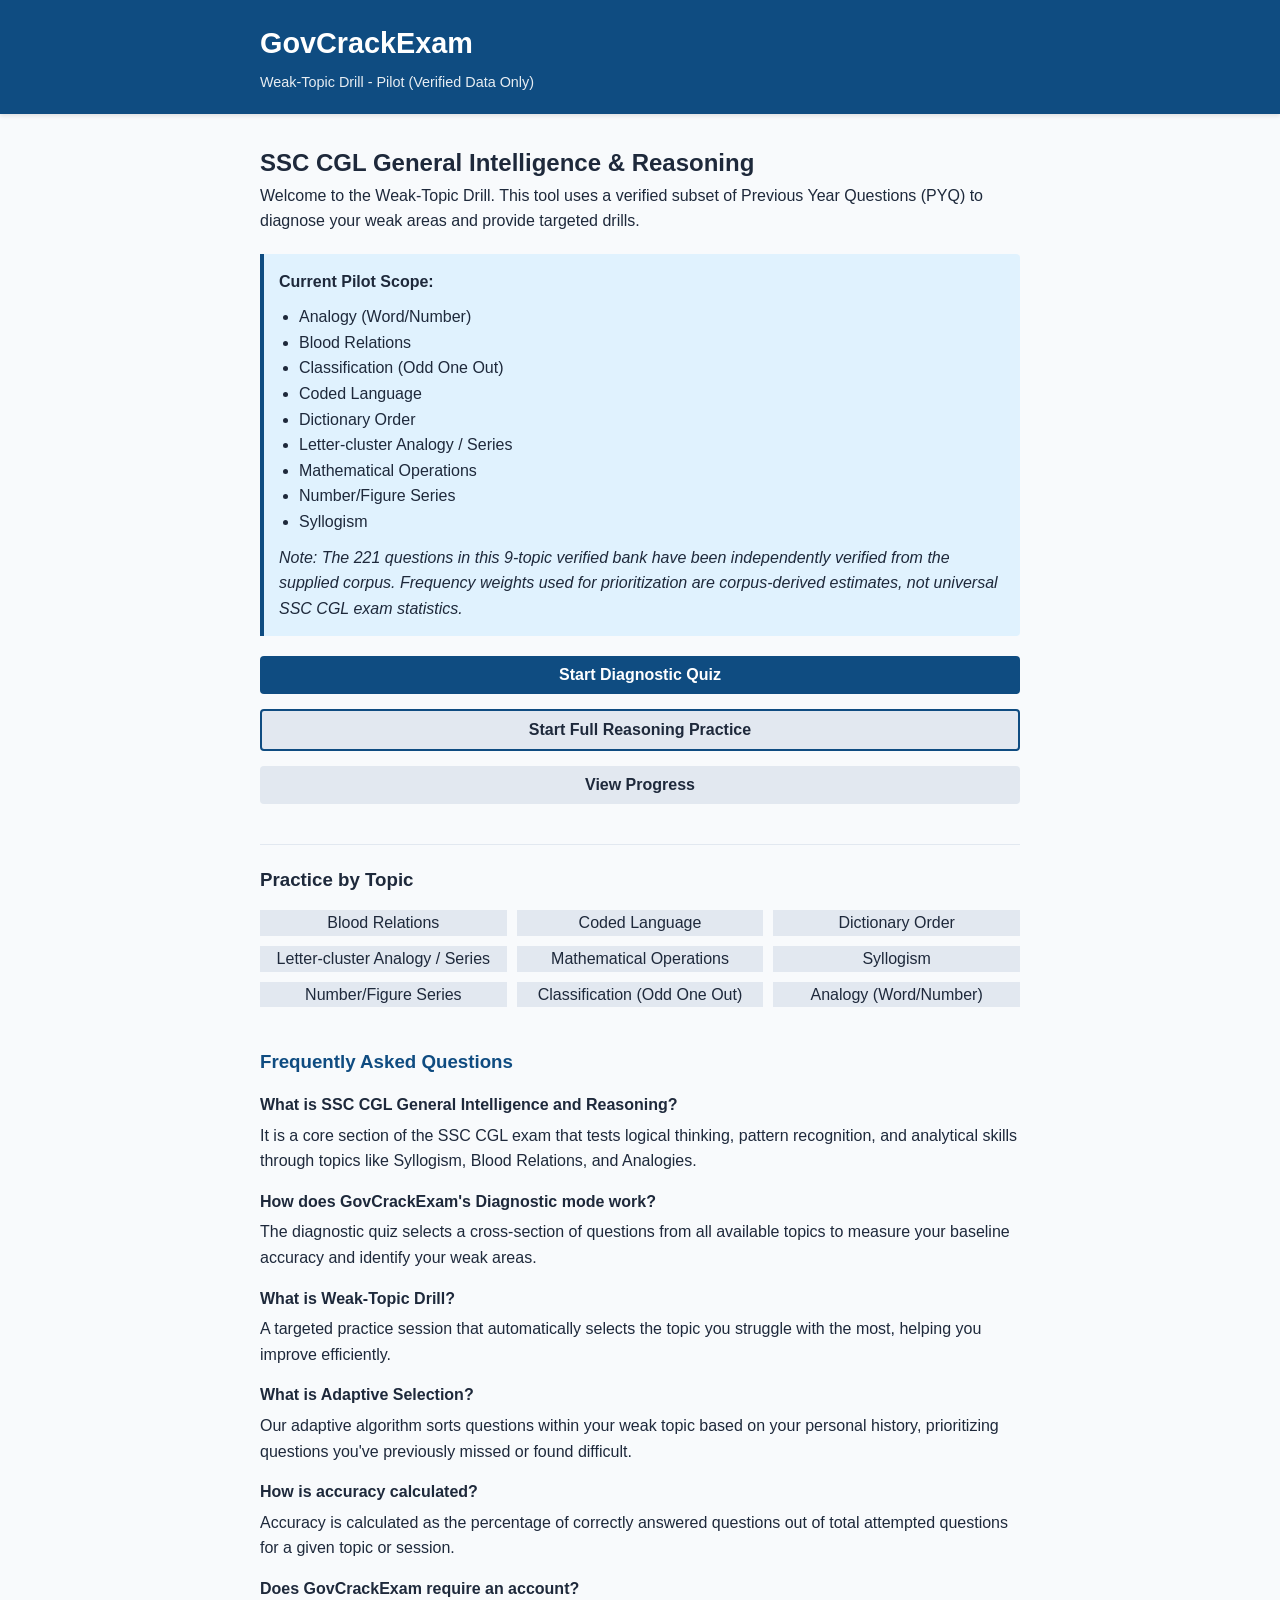
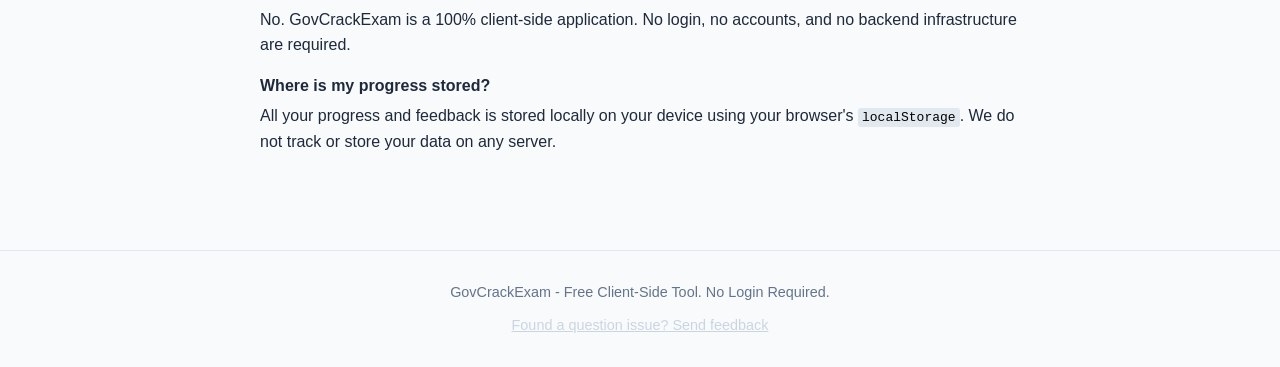
<file: index.html>
<!DOCTYPE html>
<html lang="en">
<head>
    <meta charset="UTF-8">
    <meta name="viewport" content="width=device-width, initial-scale=1.0">
    <meta name="theme-color" content="#0f4c81">
    <link rel="manifest" href="/manifest.json">
    <link rel="apple-touch-icon" href="/icon-192x192.png">
    <title>GovCrackExam – SSC CGL Reasoning Weak-Topic Drill</title>
    <meta name="description" content="Practice SSC CGL General Intelligence & Reasoning with a diagnostic quiz and targeted weak-topic drills using verified previous-year questions.">
    <link rel="canonical" href="https://govcrackexam.online/">
    <meta property="og:title" content="GovCrackExam – SSC CGL Reasoning Weak-Topic Drill">
    <meta property="og:description" content="Practice SSC CGL General Intelligence & Reasoning with a diagnostic quiz and targeted weak-topic drills using verified previous-year questions.">
    <meta property="og:url" content="https://govcrackexam.online/">
    <meta property="og:type" content="website">
    <meta name="twitter:card" content="summary">
    <meta name="twitter:title" content="GovCrackExam – SSC CGL Reasoning Weak-Topic Drill">
    <meta name="twitter:description" content="Practice SSC CGL General Intelligence & Reasoning with a diagnostic quiz and targeted weak-topic drills using verified previous-year questions.">
    <link rel="stylesheet" href="css/styles.css">

    <script type="application/ld+json">
    {
      "@context": "https://schema.org",
      "@type": "WebSite",
      "name": "GovCrackExam",
      "url": "https://govcrackexam.online/"
    }
    </script>

    <script type="application/ld+json">
    {
      "@context": "https://schema.org",
      "@type": "FAQPage",
      "mainEntity": [{
        "@type": "Question",
        "name": "What is SSC CGL General Intelligence and Reasoning?",
        "acceptedAnswer": {
          "@type": "Answer",
          "text": "It is a core section of the SSC CGL exam that tests logical thinking, pattern recognition, and analytical skills through topics like Syllogism, Blood Relations, and Analogies."
        }
      }, {
        "@type": "Question",
        "name": "Does GovCrackExam require an account?",
        "acceptedAnswer": {
          "@type": "Answer",
          "text": "No. GovCrackExam is a 100% client-side application. No login, no accounts, and no backend infrastructure are required."
        }
      }, {
        "@type": "Question",
        "name": "Where is my progress stored?",
        "acceptedAnswer": {
          "@type": "Answer",
          "text": "All your progress and feedback is stored locally on your device using your browser's localStorage. We do not track or store your data on any server."
        }
      }]
    }
    </script>
</head>
<body>
    <header>
        <div class="container">
            <h1>GovCrackExam</h1>
            <p>Weak-Topic Drill - Pilot (Verified Data Only)</p>
        </div>
    </header>

    <main class="container">
        <!-- Start Screen -->
        <section id="start-screen" class="screen active">
            <h2>SSC CGL General Intelligence & Reasoning</h2>
            <p>Welcome to the Weak-Topic Drill. This tool uses a verified subset of Previous Year Questions (PYQ) to diagnose your weak areas and provide targeted drills.</p>
            <div class="info-box">
                <strong>Current Pilot Scope:</strong>
                <ul id="pilot-topics-list">
                    <li>Loading...</li>
                </ul>
                <p><em>Note: The 221 questions in this 9-topic verified bank have been independently verified from the supplied corpus. Frequency weights used for prioritization are corpus-derived estimates, not universal SSC CGL exam statistics.</em></p>
            </div>
            <button id="start-diagnostic-btn" class="primary-btn" style="display: block; width: 100%;">Start Diagnostic Quiz</button>
            <button id="start-full-practice-btn" class="secondary-btn" style="margin-top: 15px; display: block; width: 100%; border: 2px solid var(--primary-color);">Start Full Reasoning Practice</button>
            <button id="view-progress-btn" class="secondary-btn" style="margin-top: 15px; display: block; width: 100%;">View Progress</button>
            
            <div id="history-section" style="display: none; margin-top: 30px;">
                <h3>Previous Results Found</h3>
                <button id="view-history-btn" class="secondary-btn">View Last Result</button>
                <button id="clear-history-btn" class="danger-btn">Clear Local History</button>
            </div>
        
            <div id="practice-by-topic" style="margin-top: 40px; padding-top: 20px; border-top: 1px solid var(--border-color);">
                <h3>Practice by Topic</h3>
                <div class="topic-practice-grid">
                    <a href="blood-relations.html" class="secondary-btn" style="text-decoration: none; text-align: center;">Blood Relations</a>
                    <a href="coded-language.html" class="secondary-btn" style="text-decoration: none; text-align: center;">Coded Language</a>
                    <a href="dictionary-order.html" class="secondary-btn" style="text-decoration: none; text-align: center;">Dictionary Order</a>
                    <a href="letter-cluster-analogy-series.html" class="secondary-btn" style="text-decoration: none; text-align: center;">Letter-cluster Analogy / Series</a>
                    <a href="mathematical-operations.html" class="secondary-btn" style="text-decoration: none; text-align: center;">Mathematical Operations</a>
                    <a href="syllogism.html" class="secondary-btn" style="text-decoration: none; text-align: center;">Syllogism</a>
                    <a href="number-figure-series.html" class="secondary-btn" style="text-decoration: none; text-align: center;" title="Practice verified SSC CGL Number/Figure Series questions.">Number/Figure Series</a>
                    <a href="classification-odd-one-out.html" class="secondary-btn" style="text-decoration: none; text-align: center;" title="Practice verified SSC CGL Classification (Odd One Out) questions.">Classification (Odd One Out)</a>
                    <a href="analogy-word-number.html" class="secondary-btn" style="text-decoration: none; text-align: center;" title="Practice verified SSC CGL Analogy (Word/Number) questions.">Analogy (Word/Number)</a>
                </div>
            </div>
        
            <div class="faq-section" style="margin-top: 40px; padding-bottom: 30px;">
                <h3 style="color: var(--primary-color);">Frequently Asked Questions</h3>
                <dl style="margin-top: 15px;">
                    <dt style="font-weight: bold; margin-bottom: 5px;">What is SSC CGL General Intelligence and Reasoning?</dt>
                    <dd style="margin-bottom: 15px;">It is a core section of the SSC CGL exam that tests logical thinking, pattern recognition, and analytical skills through topics like Syllogism, Blood Relations, and Analogies.</dd>
                    
                    <dt style="font-weight: bold; margin-bottom: 5px;">How does GovCrackExam's Diagnostic mode work?</dt>
                    <dd style="margin-bottom: 15px;">The diagnostic quiz selects a cross-section of questions from all available topics to measure your baseline accuracy and identify your weak areas.</dd>
                    
                    <dt style="font-weight: bold; margin-bottom: 5px;">What is Weak-Topic Drill?</dt>
                    <dd style="margin-bottom: 15px;">A targeted practice session that automatically selects the topic you struggle with the most, helping you improve efficiently.</dd>
                    
                    <dt style="font-weight: bold; margin-bottom: 5px;">What is Adaptive Selection?</dt>
                    <dd style="margin-bottom: 15px;">Our adaptive algorithm sorts questions within your weak topic based on your personal history, prioritizing questions you've previously missed or found difficult.</dd>
                    
                    <dt style="font-weight: bold; margin-bottom: 5px;">How is accuracy calculated?</dt>
                    <dd style="margin-bottom: 15px;">Accuracy is calculated as the percentage of correctly answered questions out of total attempted questions for a given topic or session.</dd>
                    
                    <dt style="font-weight: bold; margin-bottom: 5px;">Does GovCrackExam require an account?</dt>
                    <dd style="margin-bottom: 15px;">No. GovCrackExam is a 100% client-side application. No login, no accounts, and no backend infrastructure are required.</dd>
                    
                    <dt style="font-weight: bold; margin-bottom: 5px;">Where is my progress stored?</dt>
                    <dd style="margin-bottom: 15px;">All your progress and feedback is stored locally on your device using your browser's <code style="background: #e2e8f0; padding: 2px 4px; border-radius: 3px; color: #000;">localStorage</code>. We do not track or store your data on any server.</dd>
                </dl>
            </div>

        </section>

        <!-- Quiz Screen -->
        <section id="quiz-screen" class="screen">
            <div class="quiz-header">
                <span id="quiz-progress">Question 1 / 15</span>
                <span id="quiz-mode-indicator">Diagnostic Mode</span>
            </div>
            
            
            <!-- Question Navigation Palette -->
            <div id="quiz-palette-container" class="quiz-palette-container hidden">
                <h4 style="font-size: 0.9rem; margin-bottom: 10px; color: var(--text-muted);">Question Palette</h4>
                <div id="quiz-palette" class="quiz-palette">
                    <!-- Injected via JS -->
                </div>
            </div>
            <div class="question-container">
                <p id="question-text" class="question-text">Question loading...</p>
                <div id="options-container" class="options-container">
                    <!-- Options injected via JS -->
                </div>
            </div>

            
            <div style="text-align: right; margin-bottom: 15px;">
                <button id="report-issue-btn" class="secondary-btn hidden" style="font-size: 0.8rem; padding: 5px 10px; border-color: transparent; text-decoration: underline; background: none; color: var(--text-muted);">Report an Issue</button>
            </div>
            <!-- Drill Feedback (only shown in drill mode) -->
            <div id="drill-feedback" class="drill-feedback hidden">
                <p id="feedback-text"></p>
                <p id="feedback-explanation" class="explanation-text"></p>
            </div>

            <div class="quiz-controls" style="display: flex; flex-wrap: wrap; justify-content: space-between; gap: 10px; align-items: center;">
                <div>
                    <button id="prev-btn" class="secondary-btn">Previous</button>
                    <button id="mark-review-btn" class="secondary-btn hidden" style="margin-left: 10px;">Mark for Review</button>
                </div>
                <div>
                    <button id="next-btn" class="primary-btn">Next</button>
                    <button id="submit-btn" class="primary-btn" style="display: none;">Submit Quiz</button>
                </div>
            </div>
        </section>

        <!-- Results Screen -->
        <section id="results-screen" class="screen">
            <h2>Diagnostic Complete</h2>
            <div class="overall-result card">
                <h3 id="overall-score">0 / 0 Correct</h3>
                <p id="overall-accuracy">0% Accuracy</p>
            </div>

            <h3>Topic Performance</h3>
            <div id="topic-results" class="topic-results-container">
                <!-- Topic results injected via JS -->
            </div>
            <div id="difficulty-results" style="margin-top: 20px;"></div>

            <div id="diagnostic-review" class="diagnostic-review-container" style="margin-top: 40px;">
                <!-- Review answers injected via JS -->
            </div>

            <div class="actions" style="margin-top: 30px;">
                
                <div style="margin-bottom: 15px; width: 100%; text-align: center;">
                    <label style="cursor: pointer; font-size: 0.95rem; color: var(--text-muted); display: inline-flex; align-items: center; gap: 8px;">
                        <input type="checkbox" id="adaptive-drill-toggle" checked style="width: 16px; height: 16px;">
                        Adaptive Selection
                    </label>
                </div>
                <button id="start-drill-btn" class="primary-btn">Drill My Weak Topics</button>
                <button id="home-btn" class="secondary-btn">Back to Home</button>
            </div>
        </section>
        
        <!-- Drill Results Screen -->
        <section id="drill-results-screen" class="screen">
            <h2 id="drill-topic-title" style="margin-bottom: 5px;">Drill Complete</h2>
            <p id="drill-topic-name" style="text-align: center; color: var(--text-muted); margin-bottom: 20px; font-weight: 600;"></p>
            
            <div class="overall-result card">
                <h3 id="drill-score">0 / 0 Correct</h3>
                <p id="drill-accuracy">0% Accuracy</p>
                
                <div id="drill-comparison" class="drill-comparison">
                    <!-- Injected via JS -->
                </div>
            </div>
            
            
            <div id="drill-mistakes-container" style="margin-top: 30px; margin-bottom: 20px;"></div>
            

            <div id="question-review-section" style="margin-top: 30px;">
                <h3 style="margin-bottom: 15px;">Question Review</h3>
                <p style="margin-bottom: 15px; font-size: 0.9rem; color: var(--text-muted);">Based on your recorded attempts.</p>
                <div style="display: flex; gap: 10px; margin-bottom: 15px; flex-wrap: wrap;">
                    <select id="qr-status-filter" class="dropdown" style="flex: 1; min-width: 150px;">
                        <option value="All">All Statuses</option>
                        <option value="Needs Practice">Needs Practice</option>
                        <option value="Frequently Missed">Frequently Missed</option>
                        <option value="Improving">Improving</option>
                        <option value="Mastered">Mastered</option>
                    </select>
                    <select id="qr-topic-filter" class="dropdown" style="flex: 1; min-width: 150px;">
                        <option value="All">All Topics</option>
                        <option value="Dictionary Order">Dictionary Order</option>
                        <option value="Syllogism">Syllogism</option>
                        <option value="Blood Relations">Blood Relations</option>
                        <option value="Mathematical Operations">Mathematical Operations</option>
                        <option value="Coded Language">Coded Language</option>
                        <option value="Letter-cluster Analogy / Series">Letter-cluster Analogy / Series</option>
                        <option value="Number/Figure Series">Number/Figure Series</option>
                        <option value="Classification (Odd One Out)">Classification (Odd One Out)</option>
                        <option value="Analogy (Word/Number)">Analogy (Word/Number)</option>
                    </select>
                    <select id="qr-diff-filter" class="dropdown" style="flex: 1; min-width: 150px;">
                        <option value="All">All Difficulties</option>
                        <option value="Easy">Easy</option>
                        <option value="Medium">Medium</option>
                        <option value="Hard">Hard</option>
                    </select>
                </div>
                <div id="qr-results-container" style="display: flex; flex-direction: column; gap: 10px; max-height: 500px; overflow-y: auto;">
                    <!-- Dynamically populated -->
                </div>
            </div>
            
            <div class="actions" style="margin-top: 30px; display: flex; flex-direction: column; gap: 10px;">
                <button id="retake-drill-btn" class="primary-btn">Retake Drill</button>
                <button id="back-diagnostic-btn" class="secondary-btn">Back to Diagnostic</button>
                <button id="home-btn-drill" class="secondary-btn" style="background-color: transparent; border: none; text-decoration: underline;">Back to Home</button>
            </div>
        </section>

        
        <!-- Topic Practice Results Screen -->
        <section id="topic-practice-results-screen" class="screen">
            <h2 id="topic-practice-name">Topic</h2>
            <div class="score-circle">
                <div id="topic-practice-score" class="score-number">0 / 0</div>
                <div id="topic-practice-accuracy" class="score-label">0% Accuracy</div>
            </div>
            
            
            <div id="topic-practice-mistakes-container" style="margin-top: 30px; margin-bottom: 20px;"></div>
            

            <div id="question-review-section" style="margin-top: 30px;">
                <h3 style="margin-bottom: 15px;">Question Review</h3>
                <p style="margin-bottom: 15px; font-size: 0.9rem; color: var(--text-muted);">Based on your recorded attempts.</p>
                <div style="display: flex; gap: 10px; margin-bottom: 15px; flex-wrap: wrap;">
                    <select id="qr-status-filter" class="dropdown" style="flex: 1; min-width: 150px;">
                        <option value="All">All Statuses</option>
                        <option value="Needs Practice">Needs Practice</option>
                        <option value="Frequently Missed">Frequently Missed</option>
                        <option value="Improving">Improving</option>
                        <option value="Mastered">Mastered</option>
                    </select>
                    <select id="qr-topic-filter" class="dropdown" style="flex: 1; min-width: 150px;">
                        <option value="All">All Topics</option>
                        <option value="Dictionary Order">Dictionary Order</option>
                        <option value="Syllogism">Syllogism</option>
                        <option value="Blood Relations">Blood Relations</option>
                        <option value="Mathematical Operations">Mathematical Operations</option>
                        <option value="Coded Language">Coded Language</option>
                        <option value="Letter-cluster Analogy / Series">Letter-cluster Analogy / Series</option>
                        <option value="Number/Figure Series">Number/Figure Series</option>
                        <option value="Classification (Odd One Out)">Classification (Odd One Out)</option>
                        <option value="Analogy (Word/Number)">Analogy (Word/Number)</option>
                    </select>
                    <select id="qr-diff-filter" class="dropdown" style="flex: 1; min-width: 150px;">
                        <option value="All">All Difficulties</option>
                        <option value="Easy">Easy</option>
                        <option value="Medium">Medium</option>
                        <option value="Hard">Hard</option>
                    </select>
                </div>
                <div id="qr-results-container" style="display: flex; flex-direction: column; gap: 10px; max-height: 500px; overflow-y: auto;">
                    <!-- Dynamically populated -->
                </div>
            </div>
            
            <div class="actions" style="margin-top: 30px; display: flex; flex-direction: column; gap: 10px;">
                <button id="retake-topic-practice-btn" class="primary-btn">Practice Again</button>
                <button id="back-topic-btn" class="secondary-btn">Back to Topic</button>
                <button id="home-btn-topic-practice" class="secondary-btn" style="background-color: transparent; border: none; text-decoration: underline;">Back to Home</button>
            </div>
        </section>
        
        <!-- Full Practice Results Screen -->
        <section id="full-practice-results-screen" class="screen">
            <h2 style="margin-bottom: 5px;">Full Reasoning Practice Complete</h2>
            
            <div class="score-circle">
                <div id="full-practice-score" class="score-number">0 / 20</div>
                <div id="full-practice-accuracy" class="score-label">0% Accuracy</div>
            </div>
            
            <div id="full-practice-topic-performance" style="margin-top: 20px; margin-bottom: 30px;">
                <!-- Injected via JS -->
            </div>
            
            <div id="full-practice-mistakes-container" style="margin-top: 30px; margin-bottom: 30px;">
                <!-- Injected via JS -->
            </div>

            <div id="full-practice-review-container" style="margin-top: 30px; margin-bottom: 20px;">
                <!-- Injected via JS -->
            </div>
            
            

            <div id="question-review-section" style="margin-top: 30px;">
                <h3 style="margin-bottom: 15px;">Question Review</h3>
                <p style="margin-bottom: 15px; font-size: 0.9rem; color: var(--text-muted);">Based on your recorded attempts.</p>
                <div style="display: flex; gap: 10px; margin-bottom: 15px; flex-wrap: wrap;">
                    <select id="qr-status-filter" class="dropdown" style="flex: 1; min-width: 150px;">
                        <option value="All">All Statuses</option>
                        <option value="Needs Practice">Needs Practice</option>
                        <option value="Frequently Missed">Frequently Missed</option>
                        <option value="Improving">Improving</option>
                        <option value="Mastered">Mastered</option>
                    </select>
                    <select id="qr-topic-filter" class="dropdown" style="flex: 1; min-width: 150px;">
                        <option value="All">All Topics</option>
                        <option value="Dictionary Order">Dictionary Order</option>
                        <option value="Syllogism">Syllogism</option>
                        <option value="Blood Relations">Blood Relations</option>
                        <option value="Mathematical Operations">Mathematical Operations</option>
                        <option value="Coded Language">Coded Language</option>
                        <option value="Letter-cluster Analogy / Series">Letter-cluster Analogy / Series</option>
                        <option value="Number/Figure Series">Number/Figure Series</option>
                        <option value="Classification (Odd One Out)">Classification (Odd One Out)</option>
                        <option value="Analogy (Word/Number)">Analogy (Word/Number)</option>
                    </select>
                    <select id="qr-diff-filter" class="dropdown" style="flex: 1; min-width: 150px;">
                        <option value="All">All Difficulties</option>
                        <option value="Easy">Easy</option>
                        <option value="Medium">Medium</option>
                        <option value="Hard">Hard</option>
                    </select>
                </div>
                <div id="qr-results-container" style="display: flex; flex-direction: column; gap: 10px; max-height: 500px; overflow-y: auto;">
                    <!-- Dynamically populated -->
                </div>
            </div>
            
            <div class="actions" style="margin-top: 30px; display: flex; flex-direction: column; gap: 10px;">
                <button id="retake-full-practice-btn" class="primary-btn">Retake Full Practice</button>
                <button id="home-btn-full-practice" class="secondary-btn" style="background-color: transparent; border: none; text-decoration: underline;">Back to Home</button>
            </div>
        </section>
        
    <div id="import-modal" style="display: none; position: fixed; top: 0; left: 0; right: 0; bottom: 0; background: rgba(0,0,0,0.5); z-index: 1000; align-items: center; justify-content: center;" role="dialog" aria-labelledby="import-modal-title" aria-modal="true">
        <div style="background: var(--card-bg); padding: 20px; border-radius: 8px; max-width: 500px; width: 90%; border: 1px solid var(--border-color); box-shadow: 0 4px 6px rgba(0,0,0,0.1);">
            <h3 id="import-modal-title" style="margin-top: 0;">Import Progress Backup</h3>
            <div id="import-summary" style="margin: 15px 0; font-size: 0.9rem; line-height: 1.5; color: var(--text-color);"></div>
            <p style="color: var(--danger-color); font-weight: bold; margin-bottom: 20px;">Importing will replace your current saved progress on this browser.</p>
            <div style="display: flex; gap: 10px;">
                <button class="btn btn-primary" id="confirm-import-btn">Yes, Replace Progress</button>
                <button class="btn btn-secondary" onclick="document.getElementById('import-modal').style.display = 'none';">Cancel</button>
            </div>
        </div>
    </div>

          <!-- Progress Screen -->
        <section id="progress-screen" class="screen">
            <h2>Your Progress</h2>
              <div class="data-portability-controls" style="display: flex; gap: 10px; margin-bottom: 20px; flex-wrap: wrap;">
                  <button class="btn btn-secondary" onclick="exportProgress()">Export Backup</button>
                  <button class="btn btn-secondary" onclick="document.getElementById('import-file').click()">Import Backup</button>
                  <input type="file" id="import-file" accept=".json" style="display: none;" onchange="handleImportFile(event)" aria-label="Import Progress File">
              </div>

            <div id="progress-content">
                <!-- Injected via JS -->
            </div>
            

            <div id="question-review-section" style="margin-top: 30px;">
                <h3 style="margin-bottom: 15px;">Question Review</h3>
                <p style="margin-bottom: 15px; font-size: 0.9rem; color: var(--text-muted);">Based on your recorded attempts.</p>
                <div style="display: flex; gap: 10px; margin-bottom: 15px; flex-wrap: wrap;">
                    <select id="qr-status-filter" class="dropdown" style="flex: 1; min-width: 150px;">
                        <option value="All">All Statuses</option>
                        <option value="Needs Practice">Needs Practice</option>
                        <option value="Frequently Missed">Frequently Missed</option>
                        <option value="Improving">Improving</option>
                        <option value="Mastered">Mastered</option>
                    </select>
                    <select id="qr-topic-filter" class="dropdown" style="flex: 1; min-width: 150px;">
                        <option value="All">All Topics</option>
                        <option value="Dictionary Order">Dictionary Order</option>
                        <option value="Syllogism">Syllogism</option>
                        <option value="Blood Relations">Blood Relations</option>
                        <option value="Mathematical Operations">Mathematical Operations</option>
                        <option value="Coded Language">Coded Language</option>
                        <option value="Letter-cluster Analogy / Series">Letter-cluster Analogy / Series</option>
                        <option value="Number/Figure Series">Number/Figure Series</option>
                        <option value="Classification (Odd One Out)">Classification (Odd One Out)</option>
                        <option value="Analogy (Word/Number)">Analogy (Word/Number)</option>
                    </select>
                    <select id="qr-diff-filter" class="dropdown" style="flex: 1; min-width: 150px;">
                        <option value="All">All Difficulties</option>
                        <option value="Easy">Easy</option>
                        <option value="Medium">Medium</option>
                        <option value="Hard">Hard</option>
                    </select>
                </div>
                <div id="qr-results-container" style="display: flex; flex-direction: column; gap: 10px; max-height: 500px; overflow-y: auto;">
                    <!-- Dynamically populated -->
                </div>
            </div>
            
            <div class="actions" style="margin-top: 30px; display: flex; flex-direction: column; gap: 10px;">
                <button id="reset-progress-btn" class="danger-btn">Reset Progress</button>
                <button id="home-btn-progress" class="secondary-btn">Back to Home</button>
            </div>
            <p style="margin-top: 20px; font-size: 0.8rem; color: var(--text-muted); text-align: center;">
                Your progress is stored only in this browser using local storage. No account or server is required.
            </p>
        </section>
    </main>

    <footer class="footer">
        <div class="container">
            <p>GovCrackExam - Free Client-Side Tool. No Login Required.</p>
            <p style="margin-top: 10px; font-size: 0.9rem;"><a href="https://github.com/Aathi12/GovCrackExam/issues" target="_blank" rel="noopener noreferrer" style="color: #cbd5e1; text-decoration: underline;">Found a question issue? Send feedback</a></p>
        </div>
    </footer>

    <script src="js/app.js"></script>

    <!-- Question Review Modal -->
    <div id="qr-modal" class="modal hidden" role="dialog" aria-modal="true" aria-labelledby="qr-modal-title">
        <div class="modal-content card" style="max-width: 600px; text-align: left;">
            <div style="display: flex; justify-content: space-between; align-items: center; margin-bottom: 20px;">
                <h3 id="qr-modal-title" style="margin: 0;">Review Question</h3>
                <button id="qr-close-icon" aria-label="Close" style="background: none; border: none; cursor: pointer; font-size: 1.5rem; line-height: 1; color: var(--text-color); padding: 0;">&times;</button>
            </div>
            <div id="qr-modal-content">
                <!-- Dynamically populated -->
            </div>
            <div class="actions" style="margin-top: 20px; display: flex; gap: 10px;">
                <button id="qr-close-btn" class="secondary-btn" style="flex: 1;">Close</button>
            </div>
        </div>
    </div>

    <!-- Submit Confirmation Modal -->
    <div id="submit-confirm-modal" class="modal hidden" role="dialog" aria-modal="true" aria-labelledby="submit-modal-title">
        <div class="modal-content card">
            <h3 id="submit-modal-title" style="margin-bottom: 20px;">Submit Full Reasoning Practice?</h3>
            <div style="font-size: 1.1rem; margin-bottom: 25px;">
                <p style="margin-bottom: 10px;">Answered: <strong id="confirm-answered">0</strong> / <strong id="confirm-total">20</strong></p>
                <p style="margin-bottom: 10px;">Unanswered: <strong id="confirm-unanswered">0</strong></p>
                <p style="margin-bottom: 10px;">Marked for Review: <strong id="confirm-marked">0</strong></p>
            </div>
            <div class="actions" style="display: flex; gap: 10px;">
                <button id="confirm-continue-btn" class="secondary-btn" style="flex: 1;">Continue Test</button>
                <button id="confirm-submit-btn" class="primary-btn" style="flex: 1;">Submit Test</button>
            </div>
        </div>
    </div>

    <!-- Report Issue Modal -->
    <div id="report-issue-modal" class="modal hidden" role="dialog" aria-modal="true" aria-labelledby="report-modal-title">
        <div class="modal-content card" style="max-width: 400px; text-align: left;">
            <h3 id="report-modal-title" style="margin-bottom: 15px; color: var(--primary-color);">Report an Issue</h3>
            <p style="margin-bottom: 15px; font-size: 0.9rem; color: var(--text-muted);">Question Ref: <span id="report-qid-display"></span></p>
            
            <div style="margin-bottom: 15px;">
                <label for="issue-type" style="display: block; margin-bottom: 5px; font-weight: bold; font-size: 0.95rem;">Issue Type:</label>
                <select id="issue-type" style="width: 100%; padding: 8px; border-radius: 4px; border: 1px solid var(--border-color); font-size: 1rem;">
                    <option value="Wrong answer">Wrong answer</option>
                    <option value="Wrong explanation">Wrong explanation</option>
                    <option value="Question unclear">Question unclear</option>
                    <option value="Options problem">Options problem</option>
                    <option value="Other">Other</option>
                </select>
            </div>
            
            <div style="margin-bottom: 20px;">
                <label for="issue-details" style="display: block; margin-bottom: 5px; font-weight: bold; font-size: 0.95rem;">Additional details (optional):</label>
                <textarea id="issue-details" rows="3" style="width: 100%; padding: 8px; border-radius: 4px; border: 1px solid var(--border-color); resize: vertical; box-sizing: border-box; font-size: 1rem;"></textarea>
            </div>
            
            <div class="actions" style="display: flex; gap: 10px;">
                <button id="report-cancel-btn" class="secondary-btn" style="flex: 1;">Cancel</button>
                <button id="report-submit-btn" class="primary-btn" style="flex: 1;">Submit Report</button>
            </div>
        </div>
    </div>


    <!-- Review Question Modal -->
    <div id="review-question-modal" class="modal hidden" role="dialog" aria-modal="true" aria-labelledby="review-modal-title">
        <div class="modal-content card" style="max-width: 600px; text-align: left; max-height: 90vh; overflow-y: auto;">
            <div style="display: flex; justify-content: space-between; align-items: center; margin-bottom: 15px;">
                <h3 id="review-modal-title" style="color: var(--primary-color); margin: 0;">Review Question</h3>
                <button id="review-close-icon" aria-label="Close" style="background: none; border: none; font-size: 1.5rem; cursor: pointer; color: var(--text-muted); padding: 0;">&times;</button>
            </div>
            
            <div style="background: var(--bg-main); padding: 15px; border-radius: 8px; border: 1px solid var(--border-color); margin-bottom: 20px;">
                <p style="font-size: 0.8rem; color: var(--text-muted); margin-bottom: 5px;">Question ID: <span id="rev-qid"></span></p>
                <p style="font-size: 0.8rem; color: var(--text-muted); margin-bottom: 10px;">Topic: <span id="rev-topic"></span></p>
                <div id="rev-question-text" style="margin-bottom: 15px; font-weight: bold; font-size: 1rem;"></div>
                <div id="rev-options" style="margin-bottom: 15px;"></div>
                <p style="margin-bottom: 5px;"><strong>Correct Answer:</strong> <span id="rev-correct"></span></p>
                <p style="margin-bottom: 0;"><strong>Explanation:</strong> <span id="rev-explanation"></span></p>
            </div>

            <h4 style="margin-bottom: 10px; color: var(--primary-color);">User-submitted feedback</h4>
            <div id="rev-feedback-list" style="display: flex; flex-direction: column; gap: 10px; margin-bottom: 20px;">
                <!-- Injected via JS -->
            </div>
            
            <div class="actions" style="display: flex; gap: 10px; flex-wrap: wrap;">
                <button id="rev-mark-reviewed-btn" class="primary-btn" style="flex: 1;">Mark Reviewed</button>
                <button id="rev-dismiss-btn" class="secondary-btn" style="flex: 1;">Dismiss</button>
                <button id="rev-cancel-btn" class="secondary-btn" style="flex: 1;">Close</button>
            </div>
        </div>
    </div>

</body>
</html>
</file>
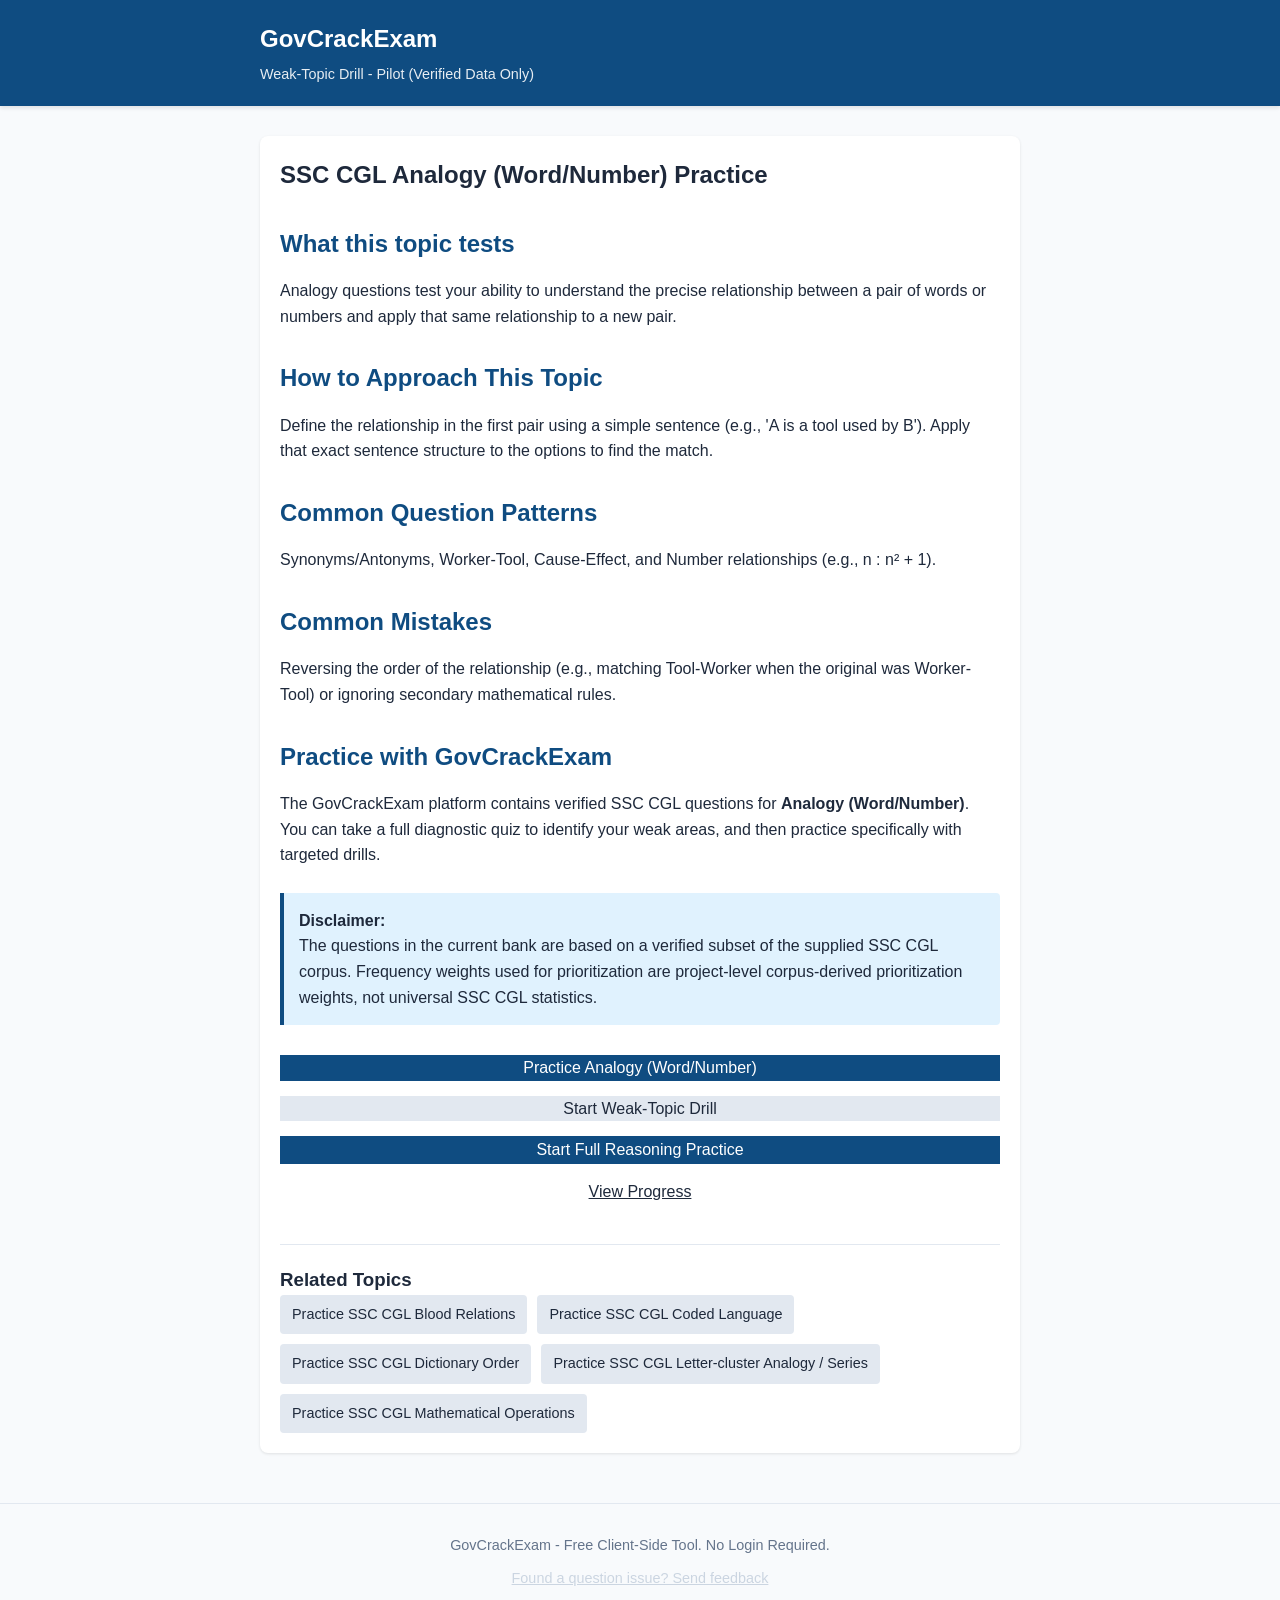
<file: analogy-word-number.html>
<!DOCTYPE html>
<html lang="en">
<head>
    <meta charset="UTF-8">
    <meta name="viewport" content="width=device-width, initial-scale=1.0">
    <meta name="theme-color" content="#0f4c81">
    <link rel="manifest" href="/manifest.json">
    <link rel="apple-touch-icon" href="/icon-192x192.png">
    <title>SSC CGL Analogy (Word/Number) Practice | GovCrackExam</title>
    <meta name="description" content="Practice SSC CGL Syllogism reasoning questions. Learn the approach, common patterns, and take a verified diagnostic quiz on GovCrackExam.">
    <link rel="canonical" href="https://govcrackexam.online/analogy-word-number.html">
    <meta property="og:title" content="SSC CGL Number Series Practice | GovCrackExam">
    <meta property="og:description" content="Practice SSC CGL Syllogism reasoning questions. Learn the approach, common patterns, and take a verified diagnostic quiz on GovCrackExam.">
    <meta property="og:url" content="https://govcrackexam.online/analogy-word-number.html">
    <meta property="og:type" content="article">
    <meta name="twitter:card" content="summary">
    <meta name="twitter:title" content="SSC CGL Number Series Practice | GovCrackExam">
    <meta name="twitter:description" content="Practice SSC CGL Syllogism reasoning questions. Learn the approach, common patterns, and take a verified diagnostic quiz on GovCrackExam.">
    <link rel="stylesheet" href="css/styles.css">
    <style>
        .topic-content {
            max-width: 800px;
            margin: 0 auto;
            padding: 20px;
            background: var(--bg-card);
            border-radius: 8px;
            box-shadow: 0 1px 3px rgba(0,0,0,0.1);
        }
        .topic-content h2 {
            margin-top: 30px;
            margin-bottom: 15px;
            color: var(--primary-color);
        }
        .topic-content p {
            margin-bottom: 15px;
            line-height: 1.6;
        }
        .related-topics {
            margin-top: 40px;
            padding-top: 20px;
            border-top: 1px solid var(--border-color);
        }
        .related-topics ul {
            list-style: none;
            padding: 0;
            display: flex;
            flex-wrap: wrap;
            gap: 10px;
        }
        .related-topics li a {
            display: inline-block;
            padding: 8px 12px;
            background: var(--secondary-color);
            border-radius: 4px;
            text-decoration: none;
            color: var(--text-main);
            font-size: 0.9rem;
        }
        .related-topics li a:hover {
            background: var(--border-color);
        }
    </style>
    <script type="application/ld+json">
    {
      "@context": "https://schema.org",
      "@type": "BreadcrumbList",
      "itemListElement": [
        {
          "@type": "ListItem",
          "position": 1,
          "name": "GovCrackExam",
          "item": "https://govcrackexam.online/"
        },
        {
          "@type": "ListItem",
          "position": 2,
          "name": "Analogy (Word/Number)",
          "item": "https://govcrackexam.online/analogy-word-number.html"
        }
      ]
    }
    </script>
</head>
<body>
    <header>
        <div class="container">
            <div style="font-size: 1.5rem; font-weight: bold; margin-bottom: 5px;">GovCrackExam</div>
            <p>Weak-Topic Drill - Pilot (Verified Data Only)</p>
        </div>
    </header>

    <main class="container">
        <section class="screen active">
            <div class="topic-content">
                <h1>SSC CGL Analogy (Word/Number) Practice</h1>
                
                <h2>What this topic tests</h2>
                <p>Analogy questions test your ability to understand the precise relationship between a pair of words or numbers and apply that same relationship to a new pair.</p>
                
                <h2>How to Approach This Topic</h2>
                <p>Define the relationship in the first pair using a simple sentence (e.g., 'A is a tool used by B'). Apply that exact sentence structure to the options to find the match.</p>
                
                <h2>Common Question Patterns</h2>
                <p>Synonyms/Antonyms, Worker-Tool, Cause-Effect, and Number relationships (e.g., n : n² + 1).</p>
                
                <h2>Common Mistakes</h2>
                <p>Reversing the order of the relationship (e.g., matching Tool-Worker when the original was Worker-Tool) or ignoring secondary mathematical rules.</p>
                
                <h2>Practice with GovCrackExam</h2>
                <p>The GovCrackExam platform contains verified SSC CGL questions for <strong>Analogy (Word/Number)</strong>. You can take a full diagnostic quiz to identify your weak areas, and then practice specifically with targeted drills.</p>
                
                <div class="info-box" style="margin: 25px 0;">
                    <strong>Disclaimer:</strong>
                    <p style="margin-bottom: 0;">The questions in the current bank are based on a verified subset of the supplied SSC CGL corpus. Frequency weights used for prioritization are project-level corpus-derived prioritization weights, not universal SSC CGL statistics.</p>
                </div>
                
                <div class="actions" style="margin-top: 30px; display: flex; flex-direction: column; gap: 15px;">
                    <a href="index.html?practice=Analogy%20(Word%2FNumber)" class="primary-btn" style="text-decoration: none; text-align: center; display: block;">Practice Analogy (Word/Number)</a>
                    <a href="index.html" class="secondary-btn" style="text-decoration: none; text-align: center; display: block;">Start Weak-Topic Drill</a>
                    <a href="index.html" class="secondary-btn" style="text-decoration: none; text-align: center; display: block; background-color: var(--primary-color); color: white; border: 1px solid var(--primary-color);">Start Full Reasoning Practice</a>
                    <a href="index.html" class="secondary-btn" style="text-decoration: none; text-align: center; display: block; border: none; background-color: transparent; text-decoration: underline;">View Progress</a>
                </div>
<div class="related-topics">
                    <h3>Related Topics</h3>
                    <ul>
                        <li><a href="blood-relations.html">Practice SSC CGL Blood Relations</a></li>
                        <li><a href="coded-language.html">Practice SSC CGL Coded Language</a></li>
                        <li><a href="dictionary-order.html">Practice SSC CGL Dictionary Order</a></li>
                        <li><a href="letter-cluster-analogy-series.html">Practice SSC CGL Letter-cluster Analogy / Series</a></li>
                        <li><a href="mathematical-operations.html">Practice SSC CGL Mathematical Operations</a></li>
                    </ul>
                </div>
            </div>
        </section>
    </main>

    <footer class="footer">
        <div class="container">
            <p>GovCrackExam - Free Client-Side Tool. No Login Required.</p>
            <p style="margin-top: 10px; font-size: 0.9rem;"><a href="https://github.com/Aathi12/GovCrackExam/issues" target="_blank" rel="noopener noreferrer" style="color: #cbd5e1; text-decoration: underline;">Found a question issue? Send feedback</a></p>
        </div>
    </footer>
</body>
</html>
</file>
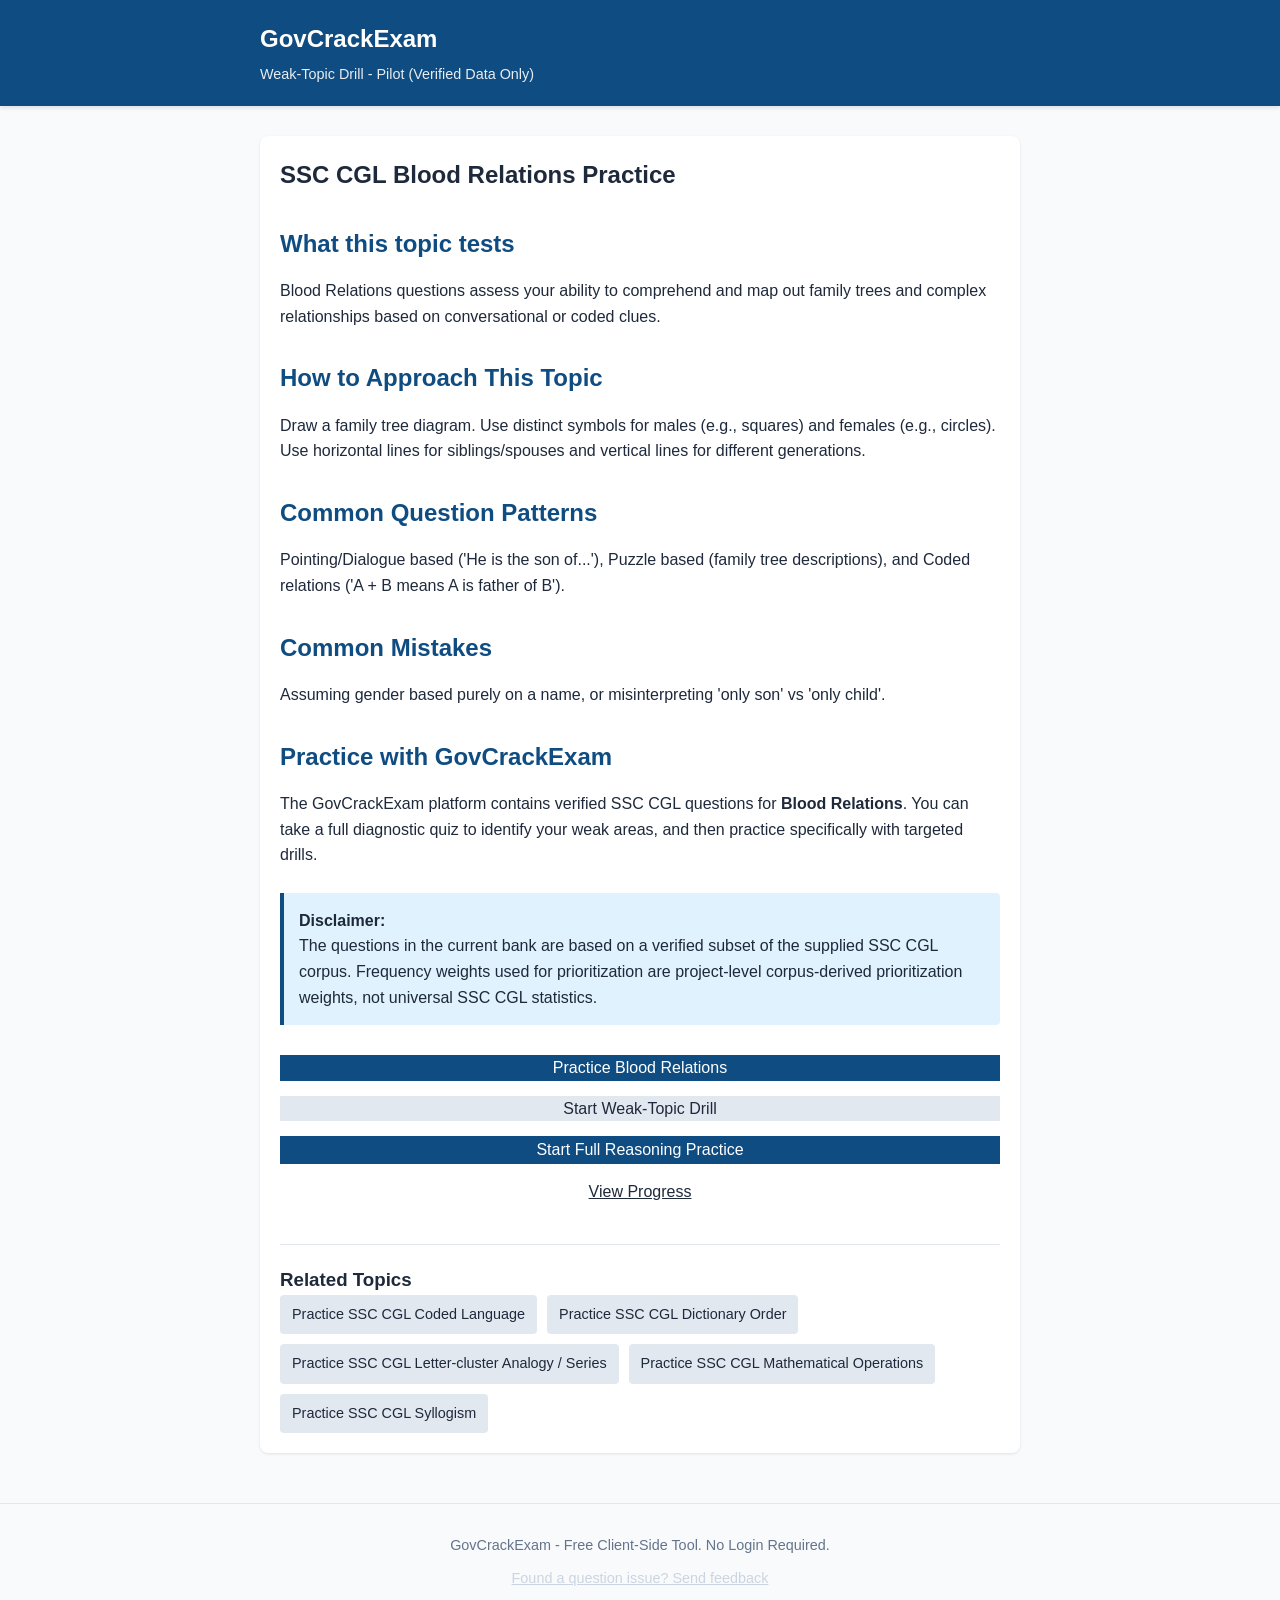
<file: blood-relations.html>
<!DOCTYPE html>
<html lang="en">
<head>
    <meta charset="UTF-8">
    <meta name="viewport" content="width=device-width, initial-scale=1.0">
    <meta name="theme-color" content="#0f4c81">
    <link rel="manifest" href="/manifest.json">
    <link rel="apple-touch-icon" href="/icon-192x192.png">
    <title>SSC CGL Blood Relations Practice | GovCrackExam</title>
    <meta name="description" content="Practice SSC CGL Blood Relations reasoning questions. Learn the approach, common patterns, and take a verified diagnostic quiz on GovCrackExam.">
    <link rel="canonical" href="https://govcrackexam.online/blood-relations.html">
    <meta property="og:title" content="SSC CGL Blood Relations Practice | GovCrackExam">
    <meta property="og:description" content="Practice SSC CGL Blood Relations reasoning questions. Learn the approach, common patterns, and take a verified diagnostic quiz on GovCrackExam.">
    <meta property="og:url" content="https://govcrackexam.online/blood-relations.html">
    <meta property="og:type" content="article">
    <meta name="twitter:card" content="summary">
    <meta name="twitter:title" content="SSC CGL Blood Relations Practice | GovCrackExam">
    <meta name="twitter:description" content="Practice SSC CGL Blood Relations reasoning questions. Learn the approach, common patterns, and take a verified diagnostic quiz on GovCrackExam.">
    <link rel="stylesheet" href="css/styles.css">
    <style>
        .topic-content {
            max-width: 800px;
            margin: 0 auto;
            padding: 20px;
            background: var(--bg-card);
            border-radius: 8px;
            box-shadow: 0 1px 3px rgba(0,0,0,0.1);
        }
        .topic-content h2 {
            margin-top: 30px;
            margin-bottom: 15px;
            color: var(--primary-color);
        }
        .topic-content p {
            margin-bottom: 15px;
            line-height: 1.6;
        }
        .related-topics {
            margin-top: 40px;
            padding-top: 20px;
            border-top: 1px solid var(--border-color);
        }
        .related-topics ul {
            list-style: none;
            padding: 0;
            display: flex;
            flex-wrap: wrap;
            gap: 10px;
        }
        .related-topics li a {
            display: inline-block;
            padding: 8px 12px;
            background: var(--secondary-color);
            border-radius: 4px;
            text-decoration: none;
            color: var(--text-main);
            font-size: 0.9rem;
        }
        .related-topics li a:hover {
            background: var(--border-color);
        }
    </style>
    <script type="application/ld+json">
    {
      "@context": "https://schema.org",
      "@type": "BreadcrumbList",
      "itemListElement": [
        {
          "@type": "ListItem",
          "position": 1,
          "name": "GovCrackExam",
          "item": "https://govcrackexam.online/"
        },
        {
          "@type": "ListItem",
          "position": 2,
          "name": "Blood Relations",
          "item": "https://govcrackexam.online/blood-relations.html"
        }
      ]
    }
    </script>
</head>
<body>
    <header>
        <div class="container">
            <div style="font-size: 1.5rem; font-weight: bold; margin-bottom: 5px;">GovCrackExam</div>
            <p>Weak-Topic Drill - Pilot (Verified Data Only)</p>
        </div>
    </header>

    <main class="container">
        <section class="screen active">
            <div class="topic-content">
                <h1>SSC CGL Blood Relations Practice</h1>
                
                <h2>What this topic tests</h2>
                <p>Blood Relations questions assess your ability to comprehend and map out family trees and complex relationships based on conversational or coded clues.</p>
                
                <h2>How to Approach This Topic</h2>
                <p>Draw a family tree diagram. Use distinct symbols for males (e.g., squares) and females (e.g., circles). Use horizontal lines for siblings/spouses and vertical lines for different generations.</p>
                
                <h2>Common Question Patterns</h2>
                <p>Pointing/Dialogue based ('He is the son of...'), Puzzle based (family tree descriptions), and Coded relations ('A + B means A is father of B').</p>
                
                <h2>Common Mistakes</h2>
                <p>Assuming gender based purely on a name, or misinterpreting 'only son' vs 'only child'.</p>
                
                <h2>Practice with GovCrackExam</h2>
                <p>The GovCrackExam platform contains verified SSC CGL questions for <strong>Blood Relations</strong>. You can take a full diagnostic quiz to identify your weak areas, and then practice specifically with targeted drills.</p>
                
                <div class="info-box" style="margin: 25px 0;">
                    <strong>Disclaimer:</strong>
                    <p style="margin-bottom: 0;">The questions in the current bank are based on a verified subset of the supplied SSC CGL corpus. Frequency weights used for prioritization are project-level corpus-derived prioritization weights, not universal SSC CGL statistics.</p>
                </div>
                
                <div class="actions" style="margin-top: 30px; display: flex; flex-direction: column; gap: 15px;">
                    <a href="index.html?practice=Blood%20Relations" class="primary-btn" style="text-decoration: none; text-align: center; display: block;">Practice Blood Relations</a>
                    <a href="index.html" class="secondary-btn" style="text-decoration: none; text-align: center; display: block;">Start Weak-Topic Drill</a>
                    <a href="index.html" class="secondary-btn" style="text-decoration: none; text-align: center; display: block; background-color: var(--primary-color); color: white; border: 1px solid var(--primary-color);">Start Full Reasoning Practice</a>
                    <a href="index.html" class="secondary-btn" style="text-decoration: none; text-align: center; display: block; border: none; background-color: transparent; text-decoration: underline;">View Progress</a>
                </div>
<div class="related-topics">
                    <h3>Related Topics</h3>
                    <ul>
                        <li><a href="coded-language.html">Practice SSC CGL Coded Language</a></li>
                        <li><a href="dictionary-order.html">Practice SSC CGL Dictionary Order</a></li>
                        <li><a href="letter-cluster-analogy-series.html">Practice SSC CGL Letter-cluster Analogy / Series</a></li>
                        <li><a href="mathematical-operations.html">Practice SSC CGL Mathematical Operations</a></li>
                        <li><a href="syllogism.html">Practice SSC CGL Syllogism</a></li>
                    </ul>
                </div>
            </div>
        </section>
    </main>

    <footer class="footer">
        <div class="container">
            <p>GovCrackExam - Free Client-Side Tool. No Login Required.</p>
            <p style="margin-top: 10px; font-size: 0.9rem;"><a href="https://github.com/Aathi12/GovCrackExam/issues" target="_blank" rel="noopener noreferrer" style="color: #cbd5e1; text-decoration: underline;">Found a question issue? Send feedback</a></p>
        </div>
    </footer>
</body>
</html>
</file>
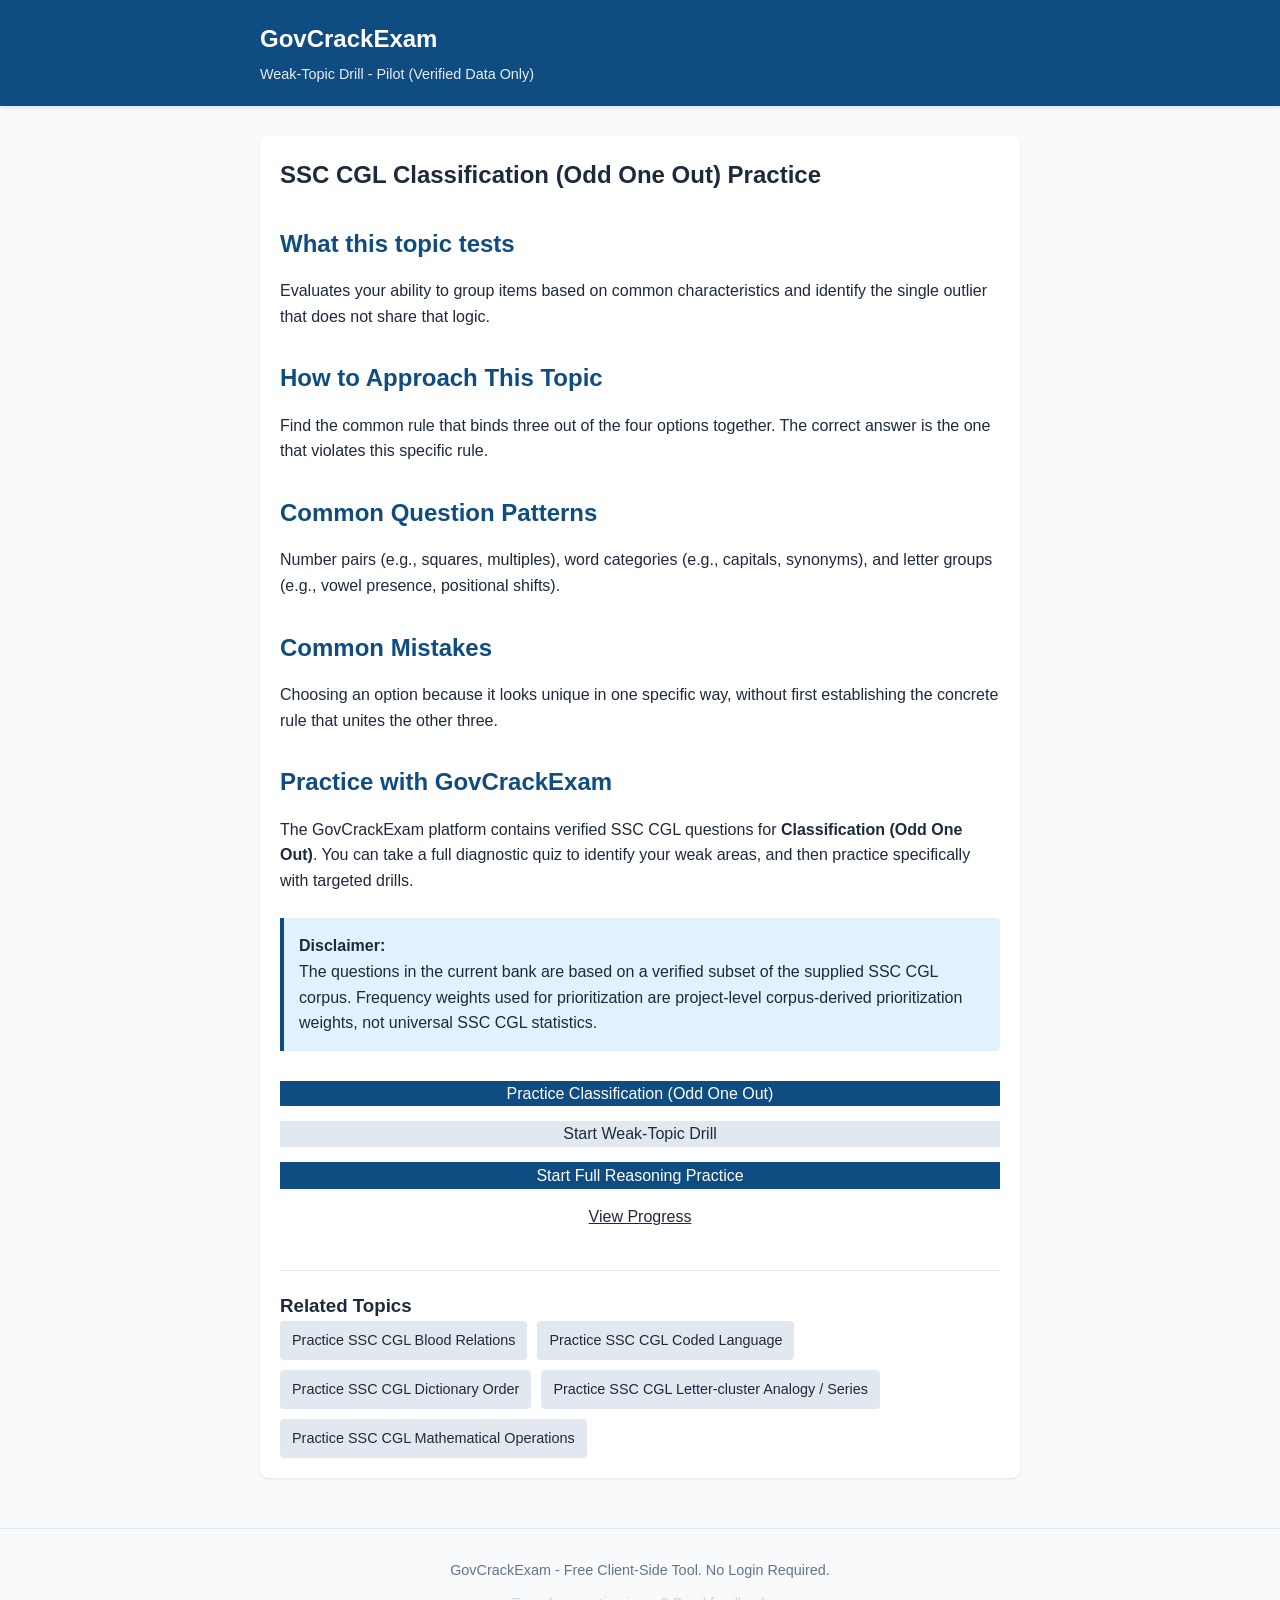
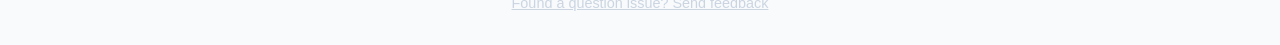
<file: classification-odd-one-out.html>
<!DOCTYPE html>
<html lang="en">
<head>
    <meta charset="UTF-8">
    <meta name="viewport" content="width=device-width, initial-scale=1.0">
    <meta name="theme-color" content="#0f4c81">
    <link rel="manifest" href="/manifest.json">
    <link rel="apple-touch-icon" href="/icon-192x192.png">
    <title>SSC CGL Classification Practice | GovCrackExam</title>
    <meta name="description" content="Practice SSC CGL Syllogism reasoning questions. Learn the approach, common patterns, and take a verified diagnostic quiz on GovCrackExam.">
    <link rel="canonical" href="https://govcrackexam.online/classification-odd-one-out.html">
    <meta property="og:title" content="SSC CGL Number Series Practice | GovCrackExam">
    <meta property="og:description" content="Practice SSC CGL Syllogism reasoning questions. Learn the approach, common patterns, and take a verified diagnostic quiz on GovCrackExam.">
    <meta property="og:url" content="https://govcrackexam.online/classification-odd-one-out.html">
    <meta property="og:type" content="article">
    <meta name="twitter:card" content="summary">
    <meta name="twitter:title" content="SSC CGL Number Series Practice | GovCrackExam">
    <meta name="twitter:description" content="Practice SSC CGL Syllogism reasoning questions. Learn the approach, common patterns, and take a verified diagnostic quiz on GovCrackExam.">
    <link rel="stylesheet" href="css/styles.css">
    <style>
        .topic-content {
            max-width: 800px;
            margin: 0 auto;
            padding: 20px;
            background: var(--bg-card);
            border-radius: 8px;
            box-shadow: 0 1px 3px rgba(0,0,0,0.1);
        }
        .topic-content h2 {
            margin-top: 30px;
            margin-bottom: 15px;
            color: var(--primary-color);
        }
        .topic-content p {
            margin-bottom: 15px;
            line-height: 1.6;
        }
        .related-topics {
            margin-top: 40px;
            padding-top: 20px;
            border-top: 1px solid var(--border-color);
        }
        .related-topics ul {
            list-style: none;
            padding: 0;
            display: flex;
            flex-wrap: wrap;
            gap: 10px;
        }
        .related-topics li a {
            display: inline-block;
            padding: 8px 12px;
            background: var(--secondary-color);
            border-radius: 4px;
            text-decoration: none;
            color: var(--text-main);
            font-size: 0.9rem;
        }
        .related-topics li a:hover {
            background: var(--border-color);
        }
    </style>
    <script type="application/ld+json">
    {
      "@context": "https://schema.org",
      "@type": "BreadcrumbList",
      "itemListElement": [
        {
          "@type": "ListItem",
          "position": 1,
          "name": "GovCrackExam",
          "item": "https://govcrackexam.online/"
        },
        {
          "@type": "ListItem",
          "position": 2,
          "name": "Classification (Odd One Out)",
          "item": "https://govcrackexam.online/classification-odd-one-out.html"
        }
      ]
    }
    </script>
</head>
<body>
    <header>
        <div class="container">
            <div style="font-size: 1.5rem; font-weight: bold; margin-bottom: 5px;">GovCrackExam</div>
            <p>Weak-Topic Drill - Pilot (Verified Data Only)</p>
        </div>
    </header>

    <main class="container">
        <section class="screen active">
            <div class="topic-content">
                <h1>SSC CGL Classification (Odd One Out) Practice</h1>
                
                <h2>What this topic tests</h2>
                <p>Evaluates your ability to group items based on common characteristics and identify the single outlier that does not share that logic.</p>
                
                <h2>How to Approach This Topic</h2>
                <p>Find the common rule that binds three out of the four options together. The correct answer is the one that violates this specific rule.</p>
                
                <h2>Common Question Patterns</h2>
                <p>Number pairs (e.g., squares, multiples), word categories (e.g., capitals, synonyms), and letter groups (e.g., vowel presence, positional shifts).</p>
                
                <h2>Common Mistakes</h2>
                <p>Choosing an option because it looks unique in one specific way, without first establishing the concrete rule that unites the other three.</p>
                
                <h2>Practice with GovCrackExam</h2>
                <p>The GovCrackExam platform contains verified SSC CGL questions for <strong>Classification (Odd One Out)</strong>. You can take a full diagnostic quiz to identify your weak areas, and then practice specifically with targeted drills.</p>
                
                <div class="info-box" style="margin: 25px 0;">
                    <strong>Disclaimer:</strong>
                    <p style="margin-bottom: 0;">The questions in the current bank are based on a verified subset of the supplied SSC CGL corpus. Frequency weights used for prioritization are project-level corpus-derived prioritization weights, not universal SSC CGL statistics.</p>
                </div>
                
                <div class="actions" style="margin-top: 30px; display: flex; flex-direction: column; gap: 15px;">
                    <a href="index.html?practice=Classification%20(Odd%20One%20Out)" class="primary-btn" style="text-decoration: none; text-align: center; display: block;">Practice Classification (Odd One Out)</a>
                    <a href="index.html" class="secondary-btn" style="text-decoration: none; text-align: center; display: block;">Start Weak-Topic Drill</a>
                    <a href="index.html" class="secondary-btn" style="text-decoration: none; text-align: center; display: block; background-color: var(--primary-color); color: white; border: 1px solid var(--primary-color);">Start Full Reasoning Practice</a>
                    <a href="index.html" class="secondary-btn" style="text-decoration: none; text-align: center; display: block; border: none; background-color: transparent; text-decoration: underline;">View Progress</a>
                </div>
<div class="related-topics">
                    <h3>Related Topics</h3>
                    <ul>
                        <li><a href="blood-relations.html">Practice SSC CGL Blood Relations</a></li>
                        <li><a href="coded-language.html">Practice SSC CGL Coded Language</a></li>
                        <li><a href="dictionary-order.html">Practice SSC CGL Dictionary Order</a></li>
                        <li><a href="letter-cluster-analogy-series.html">Practice SSC CGL Letter-cluster Analogy / Series</a></li>
                        <li><a href="mathematical-operations.html">Practice SSC CGL Mathematical Operations</a></li>
                    </ul>
                </div>
            </div>
        </section>
    </main>

    <footer class="footer">
        <div class="container">
            <p>GovCrackExam - Free Client-Side Tool. No Login Required.</p>
            <p style="margin-top: 10px; font-size: 0.9rem;"><a href="https://github.com/Aathi12/GovCrackExam/issues" target="_blank" rel="noopener noreferrer" style="color: #cbd5e1; text-decoration: underline;">Found a question issue? Send feedback</a></p>
        </div>
    </footer>
</body>
</html>
</file>
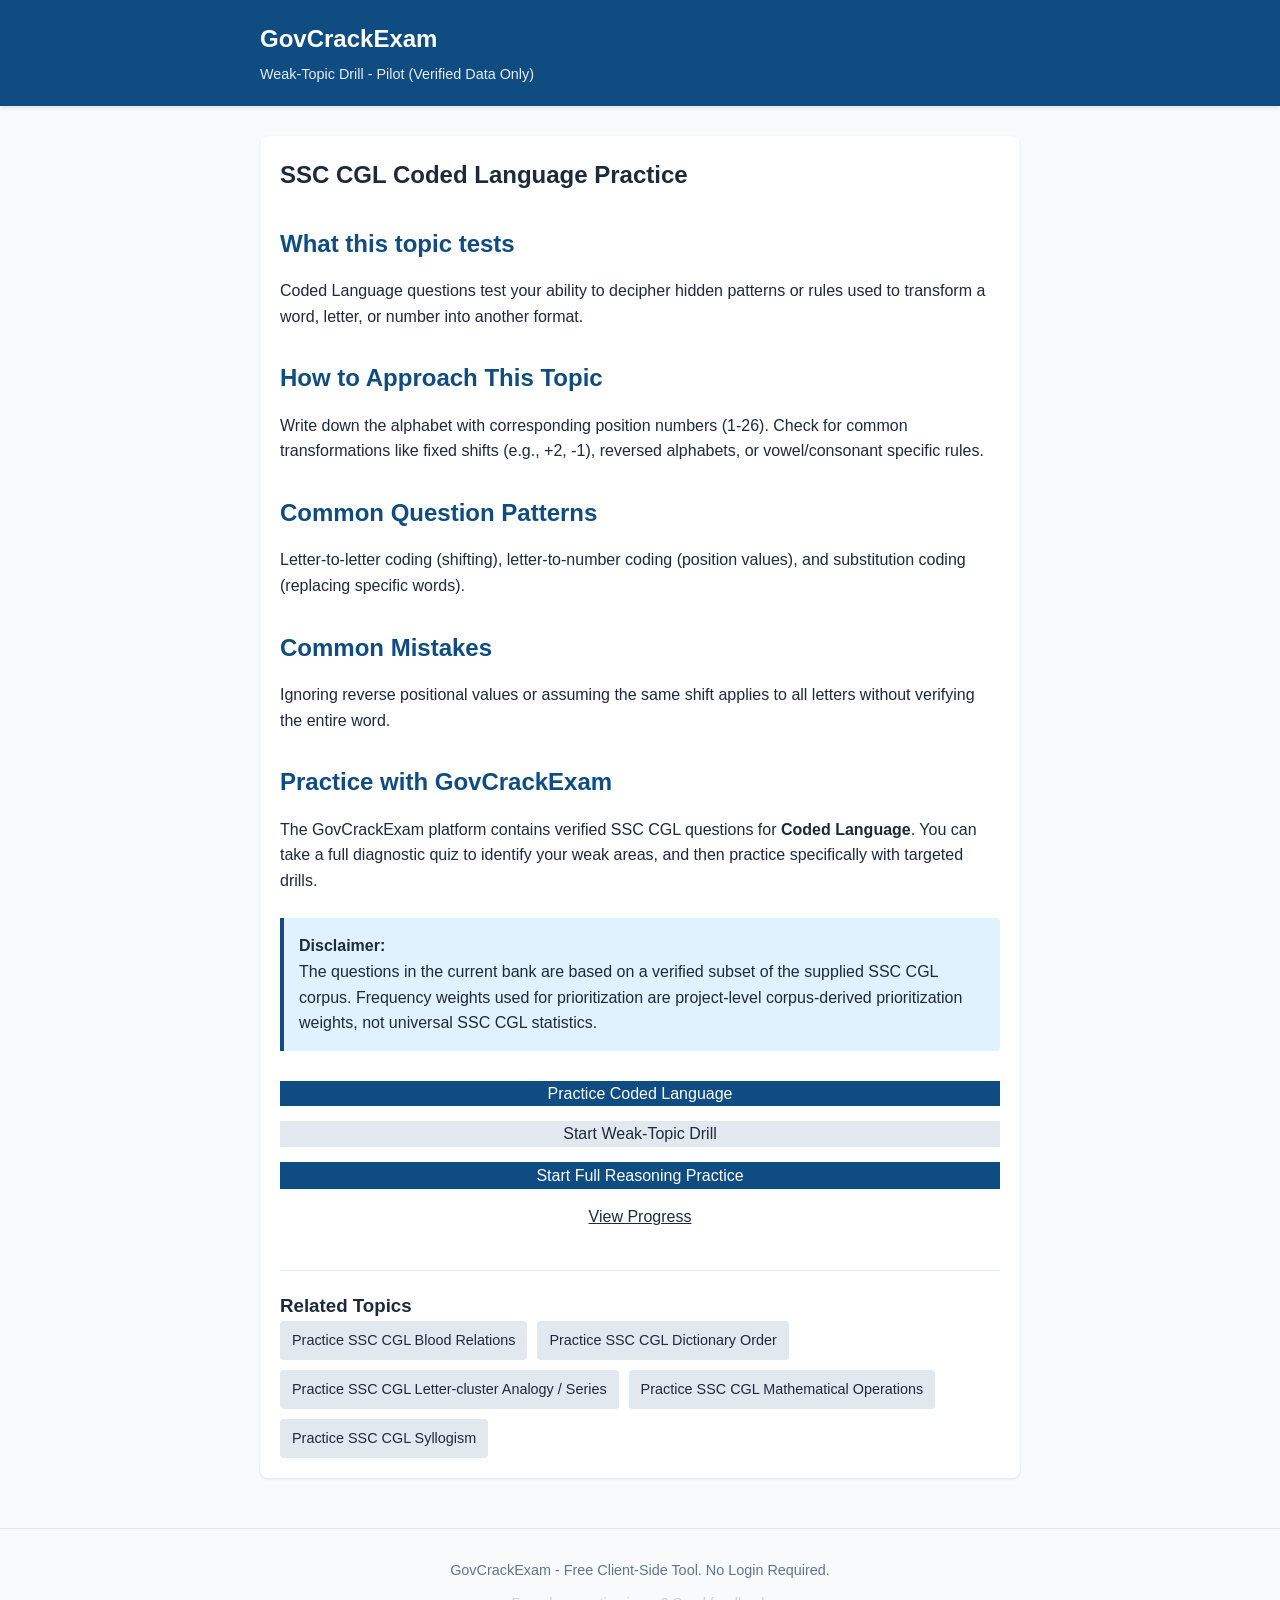
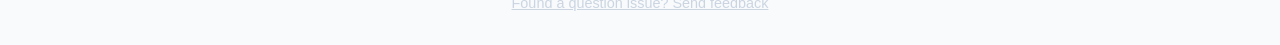
<file: coded-language.html>
<!DOCTYPE html>
<html lang="en">
<head>
    <meta charset="UTF-8">
    <meta name="viewport" content="width=device-width, initial-scale=1.0">
    <meta name="theme-color" content="#0f4c81">
    <link rel="manifest" href="/manifest.json">
    <link rel="apple-touch-icon" href="/icon-192x192.png">
    <title>SSC CGL Coded Language Practice | GovCrackExam</title>
    <meta name="description" content="Practice SSC CGL Coded Language reasoning questions. Learn the approach, common patterns, and take a verified diagnostic quiz on GovCrackExam.">
    <link rel="canonical" href="https://govcrackexam.online/coded-language.html">
    <meta property="og:title" content="SSC CGL Coded Language Practice | GovCrackExam">
    <meta property="og:description" content="Practice SSC CGL Coded Language reasoning questions. Learn the approach, common patterns, and take a verified diagnostic quiz on GovCrackExam.">
    <meta property="og:url" content="https://govcrackexam.online/coded-language.html">
    <meta property="og:type" content="article">
    <meta name="twitter:card" content="summary">
    <meta name="twitter:title" content="SSC CGL Coded Language Practice | GovCrackExam">
    <meta name="twitter:description" content="Practice SSC CGL Coded Language reasoning questions. Learn the approach, common patterns, and take a verified diagnostic quiz on GovCrackExam.">
    <link rel="stylesheet" href="css/styles.css">
    <style>
        .topic-content {
            max-width: 800px;
            margin: 0 auto;
            padding: 20px;
            background: var(--bg-card);
            border-radius: 8px;
            box-shadow: 0 1px 3px rgba(0,0,0,0.1);
        }
        .topic-content h2 {
            margin-top: 30px;
            margin-bottom: 15px;
            color: var(--primary-color);
        }
        .topic-content p {
            margin-bottom: 15px;
            line-height: 1.6;
        }
        .related-topics {
            margin-top: 40px;
            padding-top: 20px;
            border-top: 1px solid var(--border-color);
        }
        .related-topics ul {
            list-style: none;
            padding: 0;
            display: flex;
            flex-wrap: wrap;
            gap: 10px;
        }
        .related-topics li a {
            display: inline-block;
            padding: 8px 12px;
            background: var(--secondary-color);
            border-radius: 4px;
            text-decoration: none;
            color: var(--text-main);
            font-size: 0.9rem;
        }
        .related-topics li a:hover {
            background: var(--border-color);
        }
    </style>
    <script type="application/ld+json">
    {
      "@context": "https://schema.org",
      "@type": "BreadcrumbList",
      "itemListElement": [
        {
          "@type": "ListItem",
          "position": 1,
          "name": "GovCrackExam",
          "item": "https://govcrackexam.online/"
        },
        {
          "@type": "ListItem",
          "position": 2,
          "name": "Coded Language",
          "item": "https://govcrackexam.online/coded-language.html"
        }
      ]
    }
    </script>
</head>
<body>
    <header>
        <div class="container">
            <div style="font-size: 1.5rem; font-weight: bold; margin-bottom: 5px;">GovCrackExam</div>
            <p>Weak-Topic Drill - Pilot (Verified Data Only)</p>
        </div>
    </header>

    <main class="container">
        <section class="screen active">
            <div class="topic-content">
                <h1>SSC CGL Coded Language Practice</h1>
                
                <h2>What this topic tests</h2>
                <p>Coded Language questions test your ability to decipher hidden patterns or rules used to transform a word, letter, or number into another format.</p>
                
                <h2>How to Approach This Topic</h2>
                <p>Write down the alphabet with corresponding position numbers (1-26). Check for common transformations like fixed shifts (e.g., +2, -1), reversed alphabets, or vowel/consonant specific rules.</p>
                
                <h2>Common Question Patterns</h2>
                <p>Letter-to-letter coding (shifting), letter-to-number coding (position values), and substitution coding (replacing specific words).</p>
                
                <h2>Common Mistakes</h2>
                <p>Ignoring reverse positional values or assuming the same shift applies to all letters without verifying the entire word.</p>
                
                <h2>Practice with GovCrackExam</h2>
                <p>The GovCrackExam platform contains verified SSC CGL questions for <strong>Coded Language</strong>. You can take a full diagnostic quiz to identify your weak areas, and then practice specifically with targeted drills.</p>
                
                <div class="info-box" style="margin: 25px 0;">
                    <strong>Disclaimer:</strong>
                    <p style="margin-bottom: 0;">The questions in the current bank are based on a verified subset of the supplied SSC CGL corpus. Frequency weights used for prioritization are project-level corpus-derived prioritization weights, not universal SSC CGL statistics.</p>
                </div>
                
                <div class="actions" style="margin-top: 30px; display: flex; flex-direction: column; gap: 15px;">
                    <a href="index.html?practice=Coded%20Language" class="primary-btn" style="text-decoration: none; text-align: center; display: block;">Practice Coded Language</a>
                    <a href="index.html" class="secondary-btn" style="text-decoration: none; text-align: center; display: block;">Start Weak-Topic Drill</a>
                    <a href="index.html" class="secondary-btn" style="text-decoration: none; text-align: center; display: block; background-color: var(--primary-color); color: white; border: 1px solid var(--primary-color);">Start Full Reasoning Practice</a>
                    <a href="index.html" class="secondary-btn" style="text-decoration: none; text-align: center; display: block; border: none; background-color: transparent; text-decoration: underline;">View Progress</a>
                </div>
<div class="related-topics">
                    <h3>Related Topics</h3>
                    <ul>
                        <li><a href="blood-relations.html">Practice SSC CGL Blood Relations</a></li>
                        <li><a href="dictionary-order.html">Practice SSC CGL Dictionary Order</a></li>
                        <li><a href="letter-cluster-analogy-series.html">Practice SSC CGL Letter-cluster Analogy / Series</a></li>
                        <li><a href="mathematical-operations.html">Practice SSC CGL Mathematical Operations</a></li>
                        <li><a href="syllogism.html">Practice SSC CGL Syllogism</a></li>
                    </ul>
                </div>
            </div>
        </section>
    </main>

    <footer class="footer">
        <div class="container">
            <p>GovCrackExam - Free Client-Side Tool. No Login Required.</p>
            <p style="margin-top: 10px; font-size: 0.9rem;"><a href="https://github.com/Aathi12/GovCrackExam/issues" target="_blank" rel="noopener noreferrer" style="color: #cbd5e1; text-decoration: underline;">Found a question issue? Send feedback</a></p>
        </div>
    </footer>
</body>
</html>
</file>
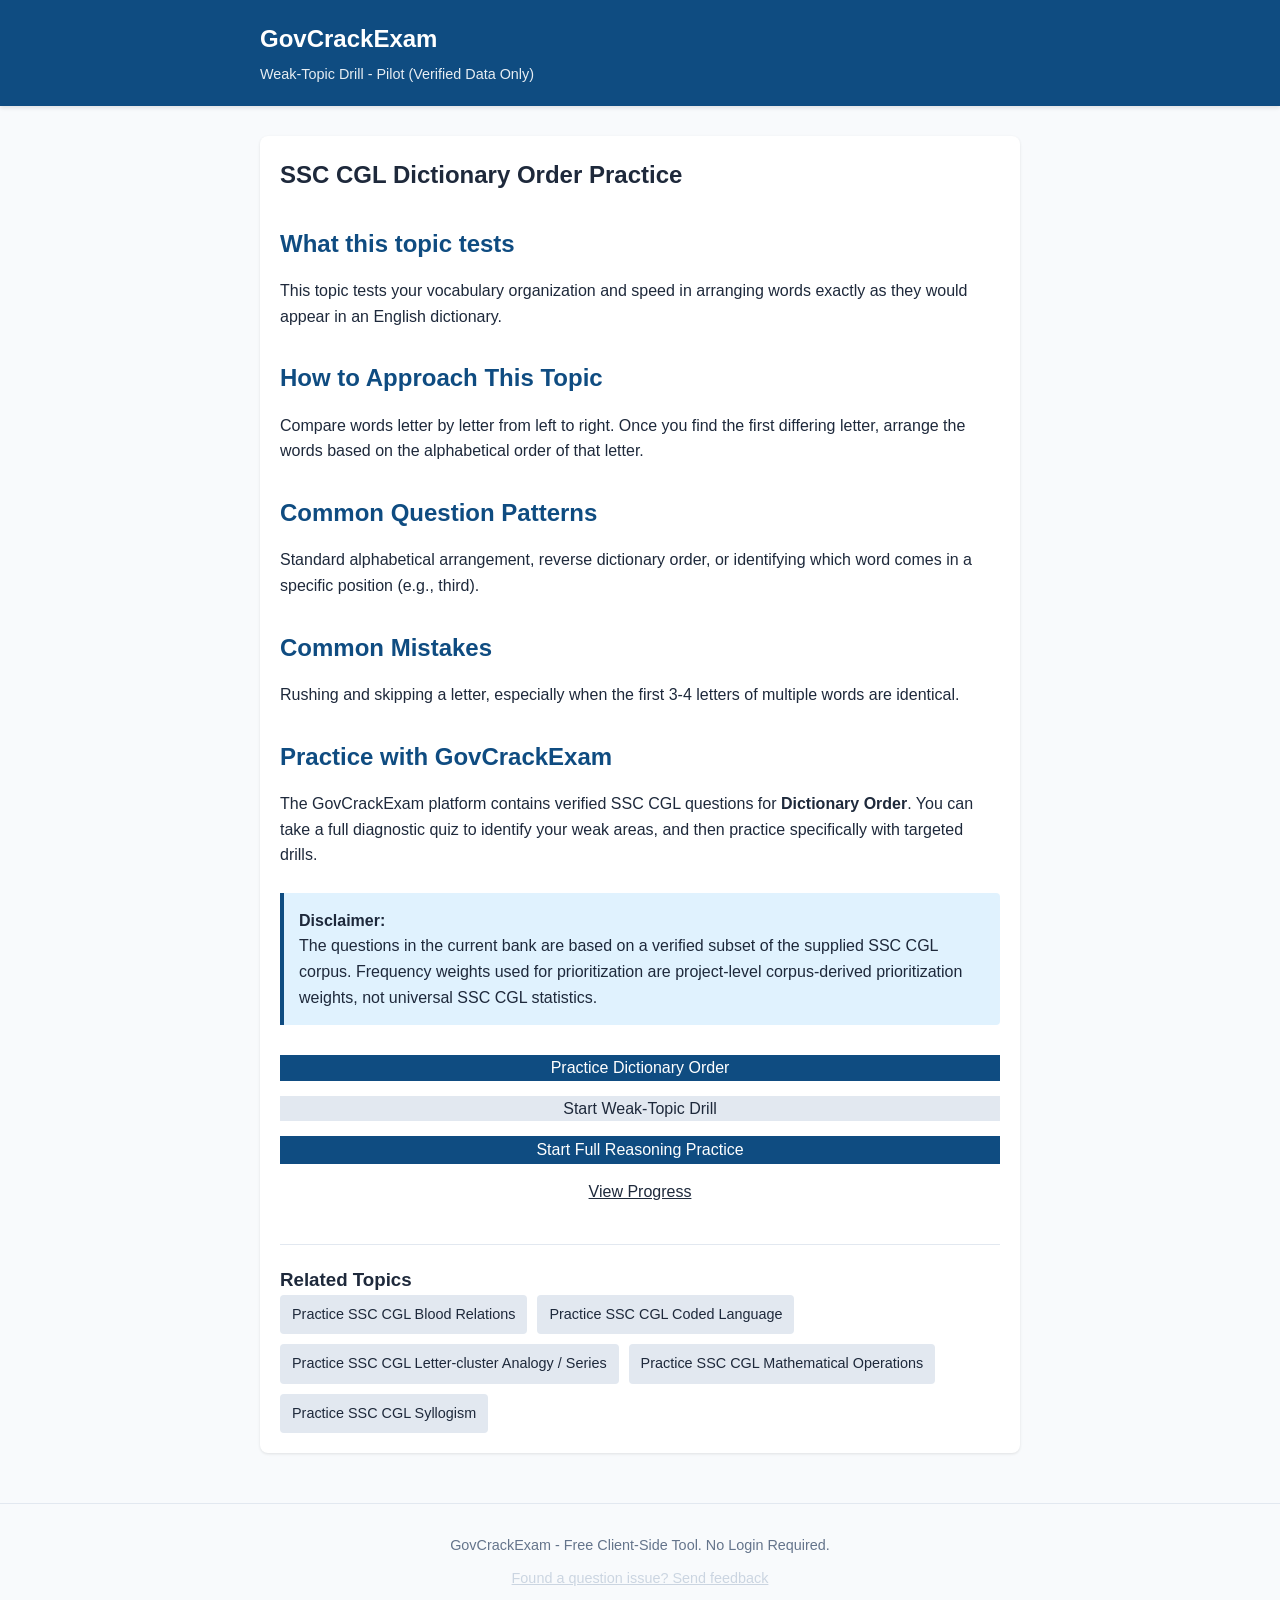
<file: dictionary-order.html>
<!DOCTYPE html>
<html lang="en">
<head>
    <meta charset="UTF-8">
    <meta name="viewport" content="width=device-width, initial-scale=1.0">
    <meta name="theme-color" content="#0f4c81">
    <link rel="manifest" href="/manifest.json">
    <link rel="apple-touch-icon" href="/icon-192x192.png">
    <title>SSC CGL Dictionary Order Practice | GovCrackExam</title>
    <meta name="description" content="Practice SSC CGL Dictionary Order reasoning questions. Learn the approach, common patterns, and take a verified diagnostic quiz on GovCrackExam.">
    <link rel="canonical" href="https://govcrackexam.online/dictionary-order.html">
    <meta property="og:title" content="SSC CGL Dictionary Order Practice | GovCrackExam">
    <meta property="og:description" content="Practice SSC CGL Dictionary Order reasoning questions. Learn the approach, common patterns, and take a verified diagnostic quiz on GovCrackExam.">
    <meta property="og:url" content="https://govcrackexam.online/dictionary-order.html">
    <meta property="og:type" content="article">
    <meta name="twitter:card" content="summary">
    <meta name="twitter:title" content="SSC CGL Dictionary Order Practice | GovCrackExam">
    <meta name="twitter:description" content="Practice SSC CGL Dictionary Order reasoning questions. Learn the approach, common patterns, and take a verified diagnostic quiz on GovCrackExam.">
    <link rel="stylesheet" href="css/styles.css">
    <style>
        .topic-content {
            max-width: 800px;
            margin: 0 auto;
            padding: 20px;
            background: var(--bg-card);
            border-radius: 8px;
            box-shadow: 0 1px 3px rgba(0,0,0,0.1);
        }
        .topic-content h2 {
            margin-top: 30px;
            margin-bottom: 15px;
            color: var(--primary-color);
        }
        .topic-content p {
            margin-bottom: 15px;
            line-height: 1.6;
        }
        .related-topics {
            margin-top: 40px;
            padding-top: 20px;
            border-top: 1px solid var(--border-color);
        }
        .related-topics ul {
            list-style: none;
            padding: 0;
            display: flex;
            flex-wrap: wrap;
            gap: 10px;
        }
        .related-topics li a {
            display: inline-block;
            padding: 8px 12px;
            background: var(--secondary-color);
            border-radius: 4px;
            text-decoration: none;
            color: var(--text-main);
            font-size: 0.9rem;
        }
        .related-topics li a:hover {
            background: var(--border-color);
        }
    </style>
    <script type="application/ld+json">
    {
      "@context": "https://schema.org",
      "@type": "BreadcrumbList",
      "itemListElement": [
        {
          "@type": "ListItem",
          "position": 1,
          "name": "GovCrackExam",
          "item": "https://govcrackexam.online/"
        },
        {
          "@type": "ListItem",
          "position": 2,
          "name": "Dictionary Order",
          "item": "https://govcrackexam.online/dictionary-order.html"
        }
      ]
    }
    </script>
</head>
<body>
    <header>
        <div class="container">
            <div style="font-size: 1.5rem; font-weight: bold; margin-bottom: 5px;">GovCrackExam</div>
            <p>Weak-Topic Drill - Pilot (Verified Data Only)</p>
        </div>
    </header>

    <main class="container">
        <section class="screen active">
            <div class="topic-content">
                <h1>SSC CGL Dictionary Order Practice</h1>
                
                <h2>What this topic tests</h2>
                <p>This topic tests your vocabulary organization and speed in arranging words exactly as they would appear in an English dictionary.</p>
                
                <h2>How to Approach This Topic</h2>
                <p>Compare words letter by letter from left to right. Once you find the first differing letter, arrange the words based on the alphabetical order of that letter.</p>
                
                <h2>Common Question Patterns</h2>
                <p>Standard alphabetical arrangement, reverse dictionary order, or identifying which word comes in a specific position (e.g., third).</p>
                
                <h2>Common Mistakes</h2>
                <p>Rushing and skipping a letter, especially when the first 3-4 letters of multiple words are identical.</p>
                
                <h2>Practice with GovCrackExam</h2>
                <p>The GovCrackExam platform contains verified SSC CGL questions for <strong>Dictionary Order</strong>. You can take a full diagnostic quiz to identify your weak areas, and then practice specifically with targeted drills.</p>
                
                <div class="info-box" style="margin: 25px 0;">
                    <strong>Disclaimer:</strong>
                    <p style="margin-bottom: 0;">The questions in the current bank are based on a verified subset of the supplied SSC CGL corpus. Frequency weights used for prioritization are project-level corpus-derived prioritization weights, not universal SSC CGL statistics.</p>
                </div>
                
                <div class="actions" style="margin-top: 30px; display: flex; flex-direction: column; gap: 15px;">
                    <a href="index.html?practice=Dictionary%20Order" class="primary-btn" style="text-decoration: none; text-align: center; display: block;">Practice Dictionary Order</a>
                    <a href="index.html" class="secondary-btn" style="text-decoration: none; text-align: center; display: block;">Start Weak-Topic Drill</a>
                    <a href="index.html" class="secondary-btn" style="text-decoration: none; text-align: center; display: block; background-color: var(--primary-color); color: white; border: 1px solid var(--primary-color);">Start Full Reasoning Practice</a>
                    <a href="index.html" class="secondary-btn" style="text-decoration: none; text-align: center; display: block; border: none; background-color: transparent; text-decoration: underline;">View Progress</a>
                </div>
<div class="related-topics">
                    <h3>Related Topics</h3>
                    <ul>
                        <li><a href="blood-relations.html">Practice SSC CGL Blood Relations</a></li>
                        <li><a href="coded-language.html">Practice SSC CGL Coded Language</a></li>
                        <li><a href="letter-cluster-analogy-series.html">Practice SSC CGL Letter-cluster Analogy / Series</a></li>
                        <li><a href="mathematical-operations.html">Practice SSC CGL Mathematical Operations</a></li>
                        <li><a href="syllogism.html">Practice SSC CGL Syllogism</a></li>
                    </ul>
                </div>
            </div>
        </section>
    </main>

    <footer class="footer">
        <div class="container">
            <p>GovCrackExam - Free Client-Side Tool. No Login Required.</p>
            <p style="margin-top: 10px; font-size: 0.9rem;"><a href="https://github.com/Aathi12/GovCrackExam/issues" target="_blank" rel="noopener noreferrer" style="color: #cbd5e1; text-decoration: underline;">Found a question issue? Send feedback</a></p>
        </div>
    </footer>
</body>
</html>
</file>
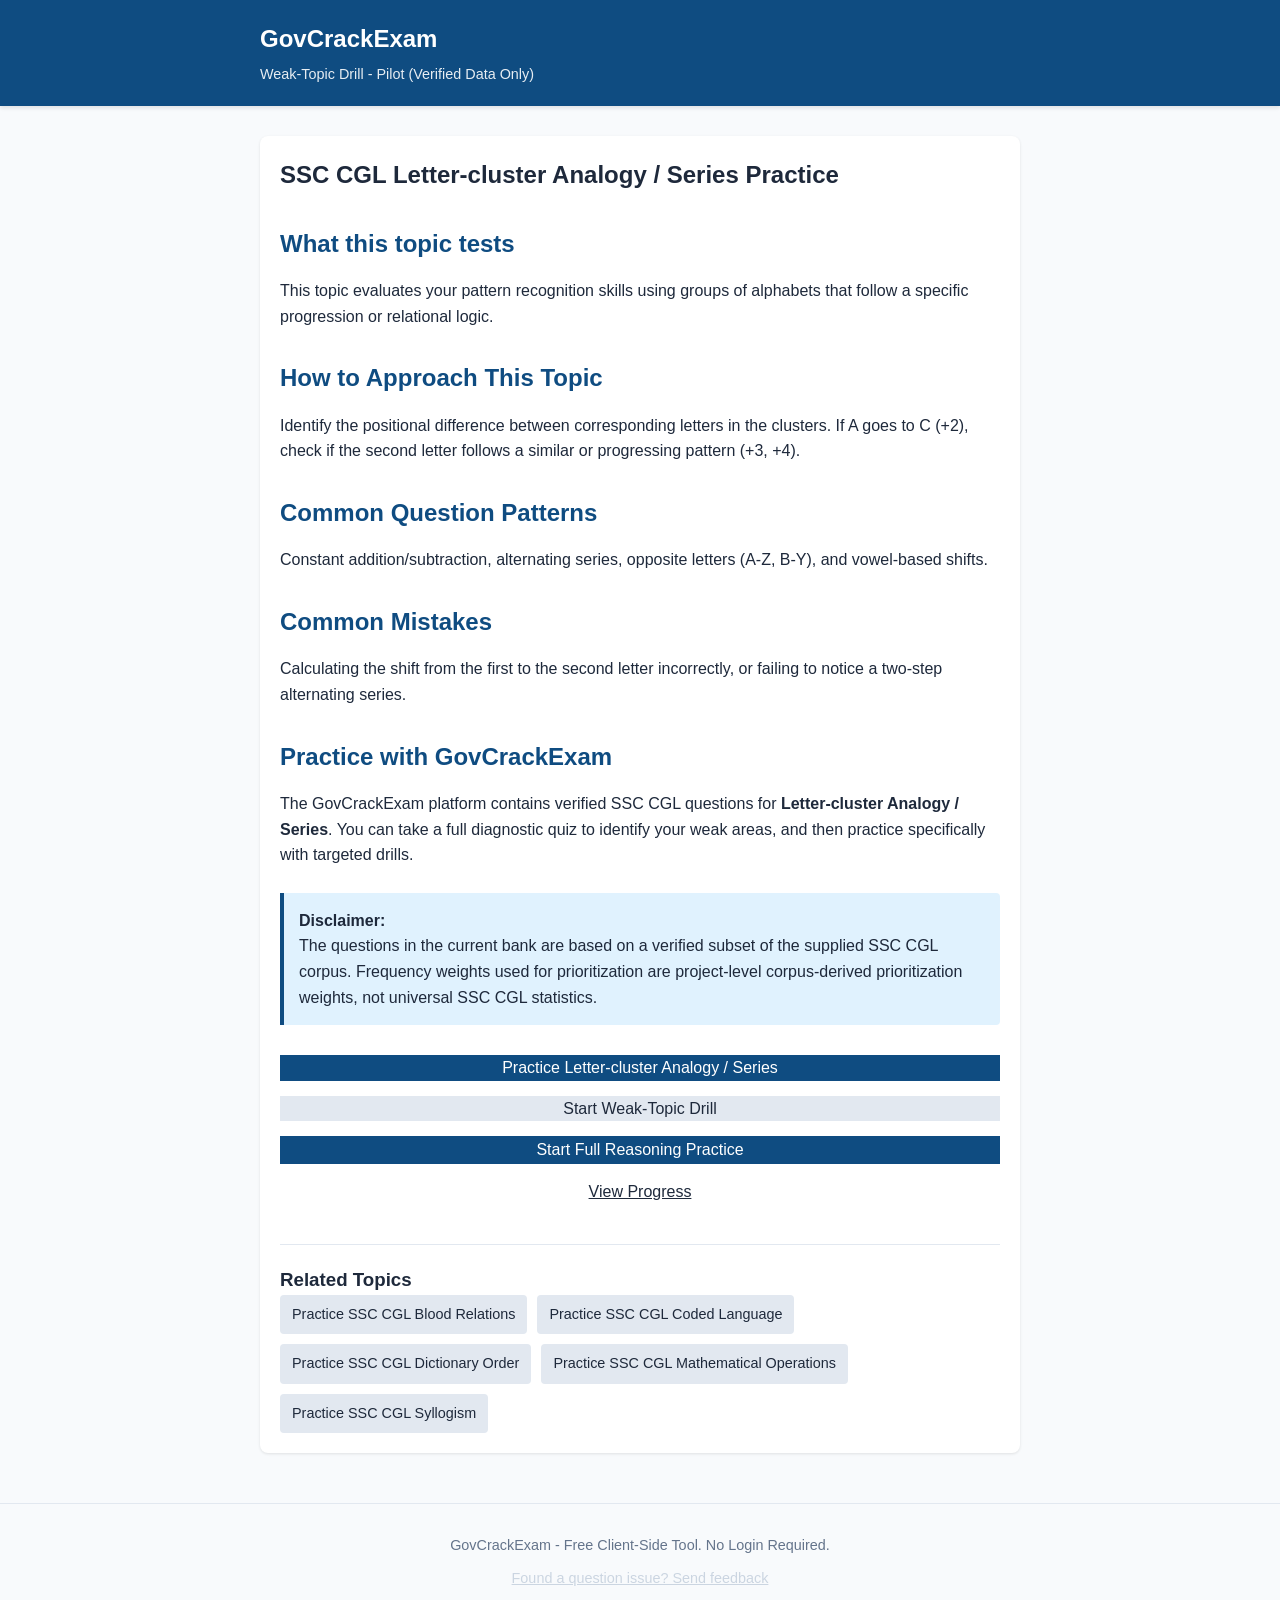
<file: letter-cluster-analogy-series.html>
<!DOCTYPE html>
<html lang="en">
<head>
    <meta charset="UTF-8">
    <meta name="viewport" content="width=device-width, initial-scale=1.0">
    <meta name="theme-color" content="#0f4c81">
    <link rel="manifest" href="/manifest.json">
    <link rel="apple-touch-icon" href="/icon-192x192.png">
    <title>SSC CGL Letter-cluster Analogy / Series Practice | GovCrackExam</title>
    <meta name="description" content="Practice SSC CGL Letter-cluster Analogy / Series reasoning questions. Learn the approach, common patterns, and take a verified diagnostic quiz on GovCrackExam.">
    <link rel="canonical" href="https://govcrackexam.online/letter-cluster-analogy-series.html">
    <meta property="og:title" content="SSC CGL Letter-cluster Analogy / Series Practice | GovCrackExam">
    <meta property="og:description" content="Practice SSC CGL Letter-cluster Analogy / Series reasoning questions. Learn the approach, common patterns, and take a verified diagnostic quiz on GovCrackExam.">
    <meta property="og:url" content="https://govcrackexam.online/letter-cluster-analogy-series.html">
    <meta property="og:type" content="article">
    <meta name="twitter:card" content="summary">
    <meta name="twitter:title" content="SSC CGL Letter-cluster Analogy / Series Practice | GovCrackExam">
    <meta name="twitter:description" content="Practice SSC CGL Letter-cluster Analogy / Series reasoning questions. Learn the approach, common patterns, and take a verified diagnostic quiz on GovCrackExam.">
    <link rel="stylesheet" href="css/styles.css">
    <style>
        .topic-content {
            max-width: 800px;
            margin: 0 auto;
            padding: 20px;
            background: var(--bg-card);
            border-radius: 8px;
            box-shadow: 0 1px 3px rgba(0,0,0,0.1);
        }
        .topic-content h2 {
            margin-top: 30px;
            margin-bottom: 15px;
            color: var(--primary-color);
        }
        .topic-content p {
            margin-bottom: 15px;
            line-height: 1.6;
        }
        .related-topics {
            margin-top: 40px;
            padding-top: 20px;
            border-top: 1px solid var(--border-color);
        }
        .related-topics ul {
            list-style: none;
            padding: 0;
            display: flex;
            flex-wrap: wrap;
            gap: 10px;
        }
        .related-topics li a {
            display: inline-block;
            padding: 8px 12px;
            background: var(--secondary-color);
            border-radius: 4px;
            text-decoration: none;
            color: var(--text-main);
            font-size: 0.9rem;
        }
        .related-topics li a:hover {
            background: var(--border-color);
        }
    </style>
    <script type="application/ld+json">
    {
      "@context": "https://schema.org",
      "@type": "BreadcrumbList",
      "itemListElement": [
        {
          "@type": "ListItem",
          "position": 1,
          "name": "GovCrackExam",
          "item": "https://govcrackexam.online/"
        },
        {
          "@type": "ListItem",
          "position": 2,
          "name": "Letter-cluster Analogy / Series",
          "item": "https://govcrackexam.online/letter-cluster-analogy-series.html"
        }
      ]
    }
    </script>
</head>
<body>
    <header>
        <div class="container">
            <div style="font-size: 1.5rem; font-weight: bold; margin-bottom: 5px;">GovCrackExam</div>
            <p>Weak-Topic Drill - Pilot (Verified Data Only)</p>
        </div>
    </header>

    <main class="container">
        <section class="screen active">
            <div class="topic-content">
                <h1>SSC CGL Letter-cluster Analogy / Series Practice</h1>
                
                <h2>What this topic tests</h2>
                <p>This topic evaluates your pattern recognition skills using groups of alphabets that follow a specific progression or relational logic.</p>
                
                <h2>How to Approach This Topic</h2>
                <p>Identify the positional difference between corresponding letters in the clusters. If A goes to C (+2), check if the second letter follows a similar or progressing pattern (+3, +4).</p>
                
                <h2>Common Question Patterns</h2>
                <p>Constant addition/subtraction, alternating series, opposite letters (A-Z, B-Y), and vowel-based shifts.</p>
                
                <h2>Common Mistakes</h2>
                <p>Calculating the shift from the first to the second letter incorrectly, or failing to notice a two-step alternating series.</p>
                
                <h2>Practice with GovCrackExam</h2>
                <p>The GovCrackExam platform contains verified SSC CGL questions for <strong>Letter-cluster Analogy / Series</strong>. You can take a full diagnostic quiz to identify your weak areas, and then practice specifically with targeted drills.</p>
                
                <div class="info-box" style="margin: 25px 0;">
                    <strong>Disclaimer:</strong>
                    <p style="margin-bottom: 0;">The questions in the current bank are based on a verified subset of the supplied SSC CGL corpus. Frequency weights used for prioritization are project-level corpus-derived prioritization weights, not universal SSC CGL statistics.</p>
                </div>
                
                <div class="actions" style="margin-top: 30px; display: flex; flex-direction: column; gap: 15px;">
                    <a href="index.html?practice=Letter-cluster%20Analogy%20%2F%20Series" class="primary-btn" style="text-decoration: none; text-align: center; display: block;">Practice Letter-cluster Analogy / Series</a>
                    <a href="index.html" class="secondary-btn" style="text-decoration: none; text-align: center; display: block;">Start Weak-Topic Drill</a>
                    <a href="index.html" class="secondary-btn" style="text-decoration: none; text-align: center; display: block; background-color: var(--primary-color); color: white; border: 1px solid var(--primary-color);">Start Full Reasoning Practice</a>
                    <a href="index.html" class="secondary-btn" style="text-decoration: none; text-align: center; display: block; border: none; background-color: transparent; text-decoration: underline;">View Progress</a>
                </div>
<div class="related-topics">
                    <h3>Related Topics</h3>
                    <ul>
                        <li><a href="blood-relations.html">Practice SSC CGL Blood Relations</a></li>
                        <li><a href="coded-language.html">Practice SSC CGL Coded Language</a></li>
                        <li><a href="dictionary-order.html">Practice SSC CGL Dictionary Order</a></li>
                        <li><a href="mathematical-operations.html">Practice SSC CGL Mathematical Operations</a></li>
                        <li><a href="syllogism.html">Practice SSC CGL Syllogism</a></li>
                    </ul>
                </div>
            </div>
        </section>
    </main>

    <footer class="footer">
        <div class="container">
            <p>GovCrackExam - Free Client-Side Tool. No Login Required.</p>
            <p style="margin-top: 10px; font-size: 0.9rem;"><a href="https://github.com/Aathi12/GovCrackExam/issues" target="_blank" rel="noopener noreferrer" style="color: #cbd5e1; text-decoration: underline;">Found a question issue? Send feedback</a></p>
        </div>
    </footer>
</body>
</html>
</file>
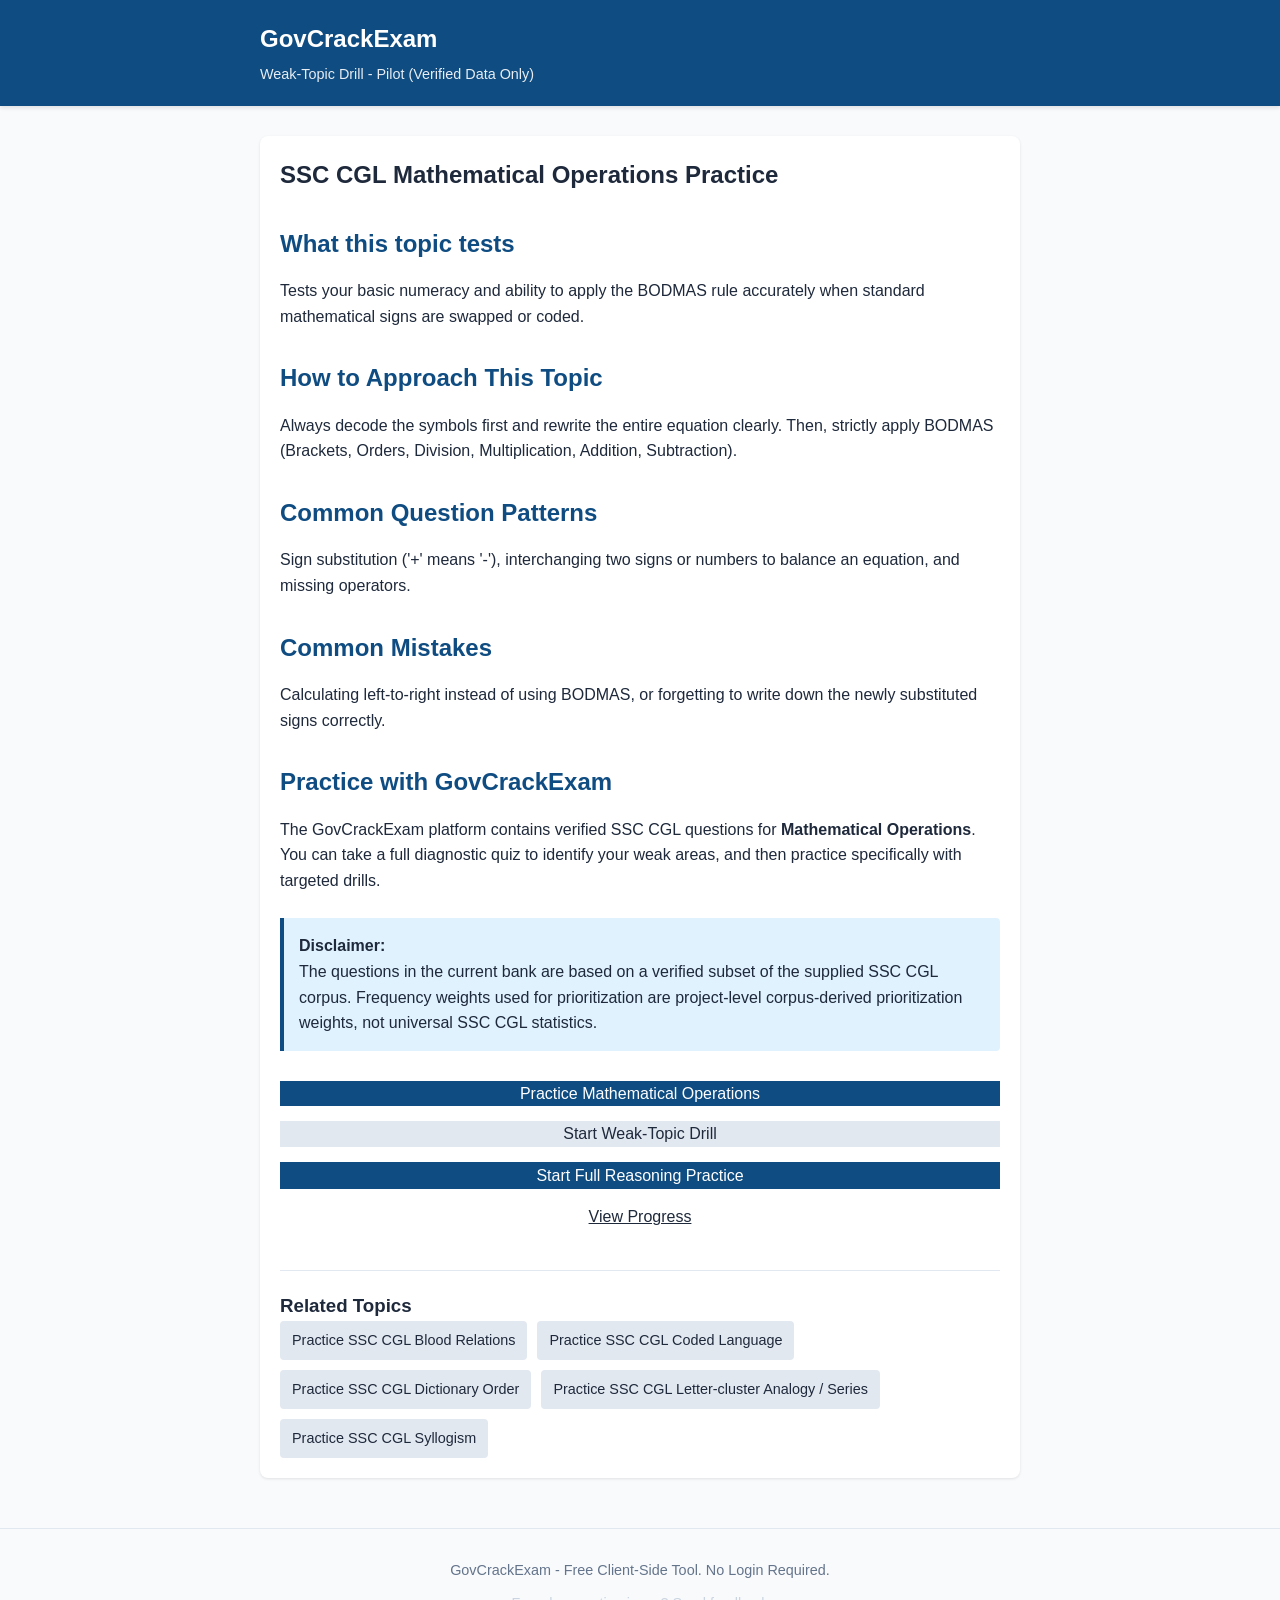
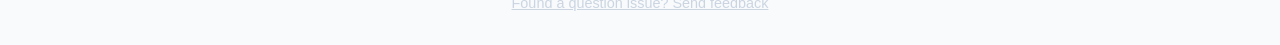
<file: mathematical-operations.html>
<!DOCTYPE html>
<html lang="en">
<head>
    <meta charset="UTF-8">
    <meta name="viewport" content="width=device-width, initial-scale=1.0">
    <meta name="theme-color" content="#0f4c81">
    <link rel="manifest" href="/manifest.json">
    <link rel="apple-touch-icon" href="/icon-192x192.png">
    <title>SSC CGL Mathematical Operations Practice | GovCrackExam</title>
    <meta name="description" content="Practice SSC CGL Mathematical Operations reasoning questions. Learn the approach, common patterns, and take a verified diagnostic quiz on GovCrackExam.">
    <link rel="canonical" href="https://govcrackexam.online/mathematical-operations.html">
    <meta property="og:title" content="SSC CGL Mathematical Operations Practice | GovCrackExam">
    <meta property="og:description" content="Practice SSC CGL Mathematical Operations reasoning questions. Learn the approach, common patterns, and take a verified diagnostic quiz on GovCrackExam.">
    <meta property="og:url" content="https://govcrackexam.online/mathematical-operations.html">
    <meta property="og:type" content="article">
    <meta name="twitter:card" content="summary">
    <meta name="twitter:title" content="SSC CGL Mathematical Operations Practice | GovCrackExam">
    <meta name="twitter:description" content="Practice SSC CGL Mathematical Operations reasoning questions. Learn the approach, common patterns, and take a verified diagnostic quiz on GovCrackExam.">
    <link rel="stylesheet" href="css/styles.css">
    <style>
        .topic-content {
            max-width: 800px;
            margin: 0 auto;
            padding: 20px;
            background: var(--bg-card);
            border-radius: 8px;
            box-shadow: 0 1px 3px rgba(0,0,0,0.1);
        }
        .topic-content h2 {
            margin-top: 30px;
            margin-bottom: 15px;
            color: var(--primary-color);
        }
        .topic-content p {
            margin-bottom: 15px;
            line-height: 1.6;
        }
        .related-topics {
            margin-top: 40px;
            padding-top: 20px;
            border-top: 1px solid var(--border-color);
        }
        .related-topics ul {
            list-style: none;
            padding: 0;
            display: flex;
            flex-wrap: wrap;
            gap: 10px;
        }
        .related-topics li a {
            display: inline-block;
            padding: 8px 12px;
            background: var(--secondary-color);
            border-radius: 4px;
            text-decoration: none;
            color: var(--text-main);
            font-size: 0.9rem;
        }
        .related-topics li a:hover {
            background: var(--border-color);
        }
    </style>
    <script type="application/ld+json">
    {
      "@context": "https://schema.org",
      "@type": "BreadcrumbList",
      "itemListElement": [
        {
          "@type": "ListItem",
          "position": 1,
          "name": "GovCrackExam",
          "item": "https://govcrackexam.online/"
        },
        {
          "@type": "ListItem",
          "position": 2,
          "name": "Mathematical Operations",
          "item": "https://govcrackexam.online/mathematical-operations.html"
        }
      ]
    }
    </script>
</head>
<body>
    <header>
        <div class="container">
            <div style="font-size: 1.5rem; font-weight: bold; margin-bottom: 5px;">GovCrackExam</div>
            <p>Weak-Topic Drill - Pilot (Verified Data Only)</p>
        </div>
    </header>

    <main class="container">
        <section class="screen active">
            <div class="topic-content">
                <h1>SSC CGL Mathematical Operations Practice</h1>
                
                <h2>What this topic tests</h2>
                <p>Tests your basic numeracy and ability to apply the BODMAS rule accurately when standard mathematical signs are swapped or coded.</p>
                
                <h2>How to Approach This Topic</h2>
                <p>Always decode the symbols first and rewrite the entire equation clearly. Then, strictly apply BODMAS (Brackets, Orders, Division, Multiplication, Addition, Subtraction).</p>
                
                <h2>Common Question Patterns</h2>
                <p>Sign substitution ('+' means '-'), interchanging two signs or numbers to balance an equation, and missing operators.</p>
                
                <h2>Common Mistakes</h2>
                <p>Calculating left-to-right instead of using BODMAS, or forgetting to write down the newly substituted signs correctly.</p>
                
                <h2>Practice with GovCrackExam</h2>
                <p>The GovCrackExam platform contains verified SSC CGL questions for <strong>Mathematical Operations</strong>. You can take a full diagnostic quiz to identify your weak areas, and then practice specifically with targeted drills.</p>
                
                <div class="info-box" style="margin: 25px 0;">
                    <strong>Disclaimer:</strong>
                    <p style="margin-bottom: 0;">The questions in the current bank are based on a verified subset of the supplied SSC CGL corpus. Frequency weights used for prioritization are project-level corpus-derived prioritization weights, not universal SSC CGL statistics.</p>
                </div>
                
                <div class="actions" style="margin-top: 30px; display: flex; flex-direction: column; gap: 15px;">
                    <a href="index.html?practice=Mathematical%20Operations" class="primary-btn" style="text-decoration: none; text-align: center; display: block;">Practice Mathematical Operations</a>
                    <a href="index.html" class="secondary-btn" style="text-decoration: none; text-align: center; display: block;">Start Weak-Topic Drill</a>
                    <a href="index.html" class="secondary-btn" style="text-decoration: none; text-align: center; display: block; background-color: var(--primary-color); color: white; border: 1px solid var(--primary-color);">Start Full Reasoning Practice</a>
                    <a href="index.html" class="secondary-btn" style="text-decoration: none; text-align: center; display: block; border: none; background-color: transparent; text-decoration: underline;">View Progress</a>
                </div>
<div class="related-topics">
                    <h3>Related Topics</h3>
                    <ul>
                        <li><a href="blood-relations.html">Practice SSC CGL Blood Relations</a></li>
                        <li><a href="coded-language.html">Practice SSC CGL Coded Language</a></li>
                        <li><a href="dictionary-order.html">Practice SSC CGL Dictionary Order</a></li>
                        <li><a href="letter-cluster-analogy-series.html">Practice SSC CGL Letter-cluster Analogy / Series</a></li>
                        <li><a href="syllogism.html">Practice SSC CGL Syllogism</a></li>
                    </ul>
                </div>
            </div>
        </section>
    </main>

    <footer class="footer">
        <div class="container">
            <p>GovCrackExam - Free Client-Side Tool. No Login Required.</p>
            <p style="margin-top: 10px; font-size: 0.9rem;"><a href="https://github.com/Aathi12/GovCrackExam/issues" target="_blank" rel="noopener noreferrer" style="color: #cbd5e1; text-decoration: underline;">Found a question issue? Send feedback</a></p>
        </div>
    </footer>
</body>
</html>
</file>
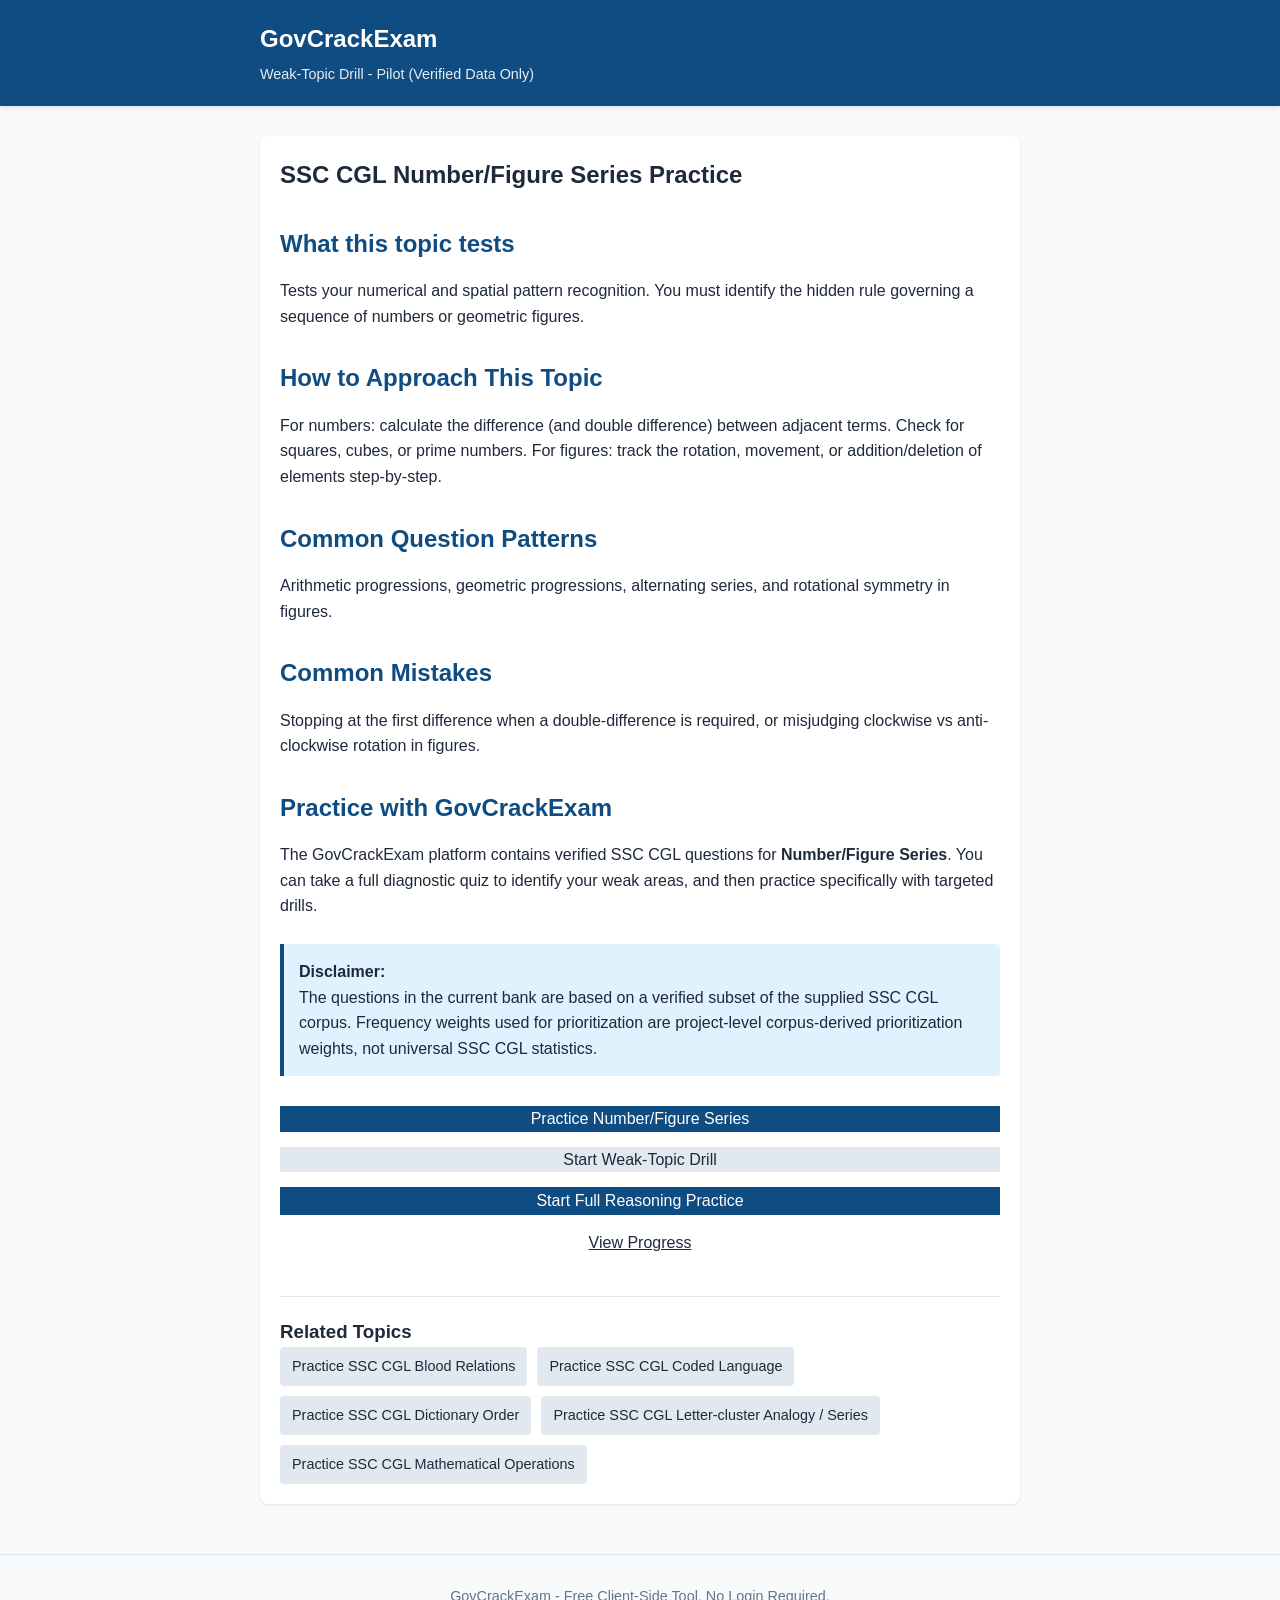
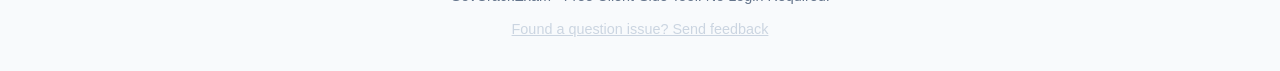
<file: number-figure-series.html>
<!DOCTYPE html>
<html lang="en">
<head>
    <meta charset="UTF-8">
    <meta name="viewport" content="width=device-width, initial-scale=1.0">
    <meta name="theme-color" content="#0f4c81">
    <link rel="manifest" href="/manifest.json">
    <link rel="apple-touch-icon" href="/icon-192x192.png">
    <title>SSC CGL Number Series Practice | GovCrackExam</title>
    <meta name="description" content="Practice SSC CGL Syllogism reasoning questions. Learn the approach, common patterns, and take a verified diagnostic quiz on GovCrackExam.">
    <link rel="canonical" href="https://govcrackexam.online/number-figure-series.html">
    <meta property="og:title" content="SSC CGL Number Series Practice | GovCrackExam">
    <meta property="og:description" content="Practice SSC CGL Syllogism reasoning questions. Learn the approach, common patterns, and take a verified diagnostic quiz on GovCrackExam.">
    <meta property="og:url" content="https://govcrackexam.online/number-figure-series.html">
    <meta property="og:type" content="article">
    <meta name="twitter:card" content="summary">
    <meta name="twitter:title" content="SSC CGL Number Series Practice | GovCrackExam">
    <meta name="twitter:description" content="Practice SSC CGL Syllogism reasoning questions. Learn the approach, common patterns, and take a verified diagnostic quiz on GovCrackExam.">
    <link rel="stylesheet" href="css/styles.css">
    <style>
        .topic-content {
            max-width: 800px;
            margin: 0 auto;
            padding: 20px;
            background: var(--bg-card);
            border-radius: 8px;
            box-shadow: 0 1px 3px rgba(0,0,0,0.1);
        }
        .topic-content h2 {
            margin-top: 30px;
            margin-bottom: 15px;
            color: var(--primary-color);
        }
        .topic-content p {
            margin-bottom: 15px;
            line-height: 1.6;
        }
        .related-topics {
            margin-top: 40px;
            padding-top: 20px;
            border-top: 1px solid var(--border-color);
        }
        .related-topics ul {
            list-style: none;
            padding: 0;
            display: flex;
            flex-wrap: wrap;
            gap: 10px;
        }
        .related-topics li a {
            display: inline-block;
            padding: 8px 12px;
            background: var(--secondary-color);
            border-radius: 4px;
            text-decoration: none;
            color: var(--text-main);
            font-size: 0.9rem;
        }
        .related-topics li a:hover {
            background: var(--border-color);
        }
    </style>
    <script type="application/ld+json">
    {
      "@context": "https://schema.org",
      "@type": "BreadcrumbList",
      "itemListElement": [
        {
          "@type": "ListItem",
          "position": 1,
          "name": "GovCrackExam",
          "item": "https://govcrackexam.online/"
        },
        {
          "@type": "ListItem",
          "position": 2,
          "name": "Number/Figure Series",
          "item": "https://govcrackexam.online/number-figure-series.html"
        }
      ]
    }
    </script>
</head>
<body>
    <header>
        <div class="container">
            <div style="font-size: 1.5rem; font-weight: bold; margin-bottom: 5px;">GovCrackExam</div>
            <p>Weak-Topic Drill - Pilot (Verified Data Only)</p>
        </div>
    </header>

    <main class="container">
        <section class="screen active">
            <div class="topic-content">
                <h1>SSC CGL Number/Figure Series Practice</h1>
                
                <h2>What this topic tests</h2>
                <p>Tests your numerical and spatial pattern recognition. You must identify the hidden rule governing a sequence of numbers or geometric figures.</p>
                
                <h2>How to Approach This Topic</h2>
                <p>For numbers: calculate the difference (and double difference) between adjacent terms. Check for squares, cubes, or prime numbers. For figures: track the rotation, movement, or addition/deletion of elements step-by-step.</p>
                
                <h2>Common Question Patterns</h2>
                <p>Arithmetic progressions, geometric progressions, alternating series, and rotational symmetry in figures.</p>
                
                <h2>Common Mistakes</h2>
                <p>Stopping at the first difference when a double-difference is required, or misjudging clockwise vs anti-clockwise rotation in figures.</p>
                
                <h2>Practice with GovCrackExam</h2>
                <p>The GovCrackExam platform contains verified SSC CGL questions for <strong>Number/Figure Series</strong>. You can take a full diagnostic quiz to identify your weak areas, and then practice specifically with targeted drills.</p>
                
                <div class="info-box" style="margin: 25px 0;">
                    <strong>Disclaimer:</strong>
                    <p style="margin-bottom: 0;">The questions in the current bank are based on a verified subset of the supplied SSC CGL corpus. Frequency weights used for prioritization are project-level corpus-derived prioritization weights, not universal SSC CGL statistics.</p>
                </div>
                
                <div class="actions" style="margin-top: 30px; display: flex; flex-direction: column; gap: 15px;">
                    <a href="index.html?practice=Number%2FFigure%20Series" class="primary-btn" style="text-decoration: none; text-align: center; display: block;">Practice Number/Figure Series</a>
                    <a href="index.html" class="secondary-btn" style="text-decoration: none; text-align: center; display: block;">Start Weak-Topic Drill</a>
                    <a href="index.html" class="secondary-btn" style="text-decoration: none; text-align: center; display: block; background-color: var(--primary-color); color: white; border: 1px solid var(--primary-color);">Start Full Reasoning Practice</a>
                    <a href="index.html" class="secondary-btn" style="text-decoration: none; text-align: center; display: block; border: none; background-color: transparent; text-decoration: underline;">View Progress</a>
                </div>
<div class="related-topics">
                    <h3>Related Topics</h3>
                    <ul>
                        <li><a href="blood-relations.html">Practice SSC CGL Blood Relations</a></li>
                        <li><a href="coded-language.html">Practice SSC CGL Coded Language</a></li>
                        <li><a href="dictionary-order.html">Practice SSC CGL Dictionary Order</a></li>
                        <li><a href="letter-cluster-analogy-series.html">Practice SSC CGL Letter-cluster Analogy / Series</a></li>
                        <li><a href="mathematical-operations.html">Practice SSC CGL Mathematical Operations</a></li>
                    </ul>
                </div>
            </div>
        </section>
    </main>

    <footer class="footer">
        <div class="container">
            <p>GovCrackExam - Free Client-Side Tool. No Login Required.</p>
            <p style="margin-top: 10px; font-size: 0.9rem;"><a href="https://github.com/Aathi12/GovCrackExam/issues" target="_blank" rel="noopener noreferrer" style="color: #cbd5e1; text-decoration: underline;">Found a question issue? Send feedback</a></p>
        </div>
    </footer>
</body>
</html>
</file>
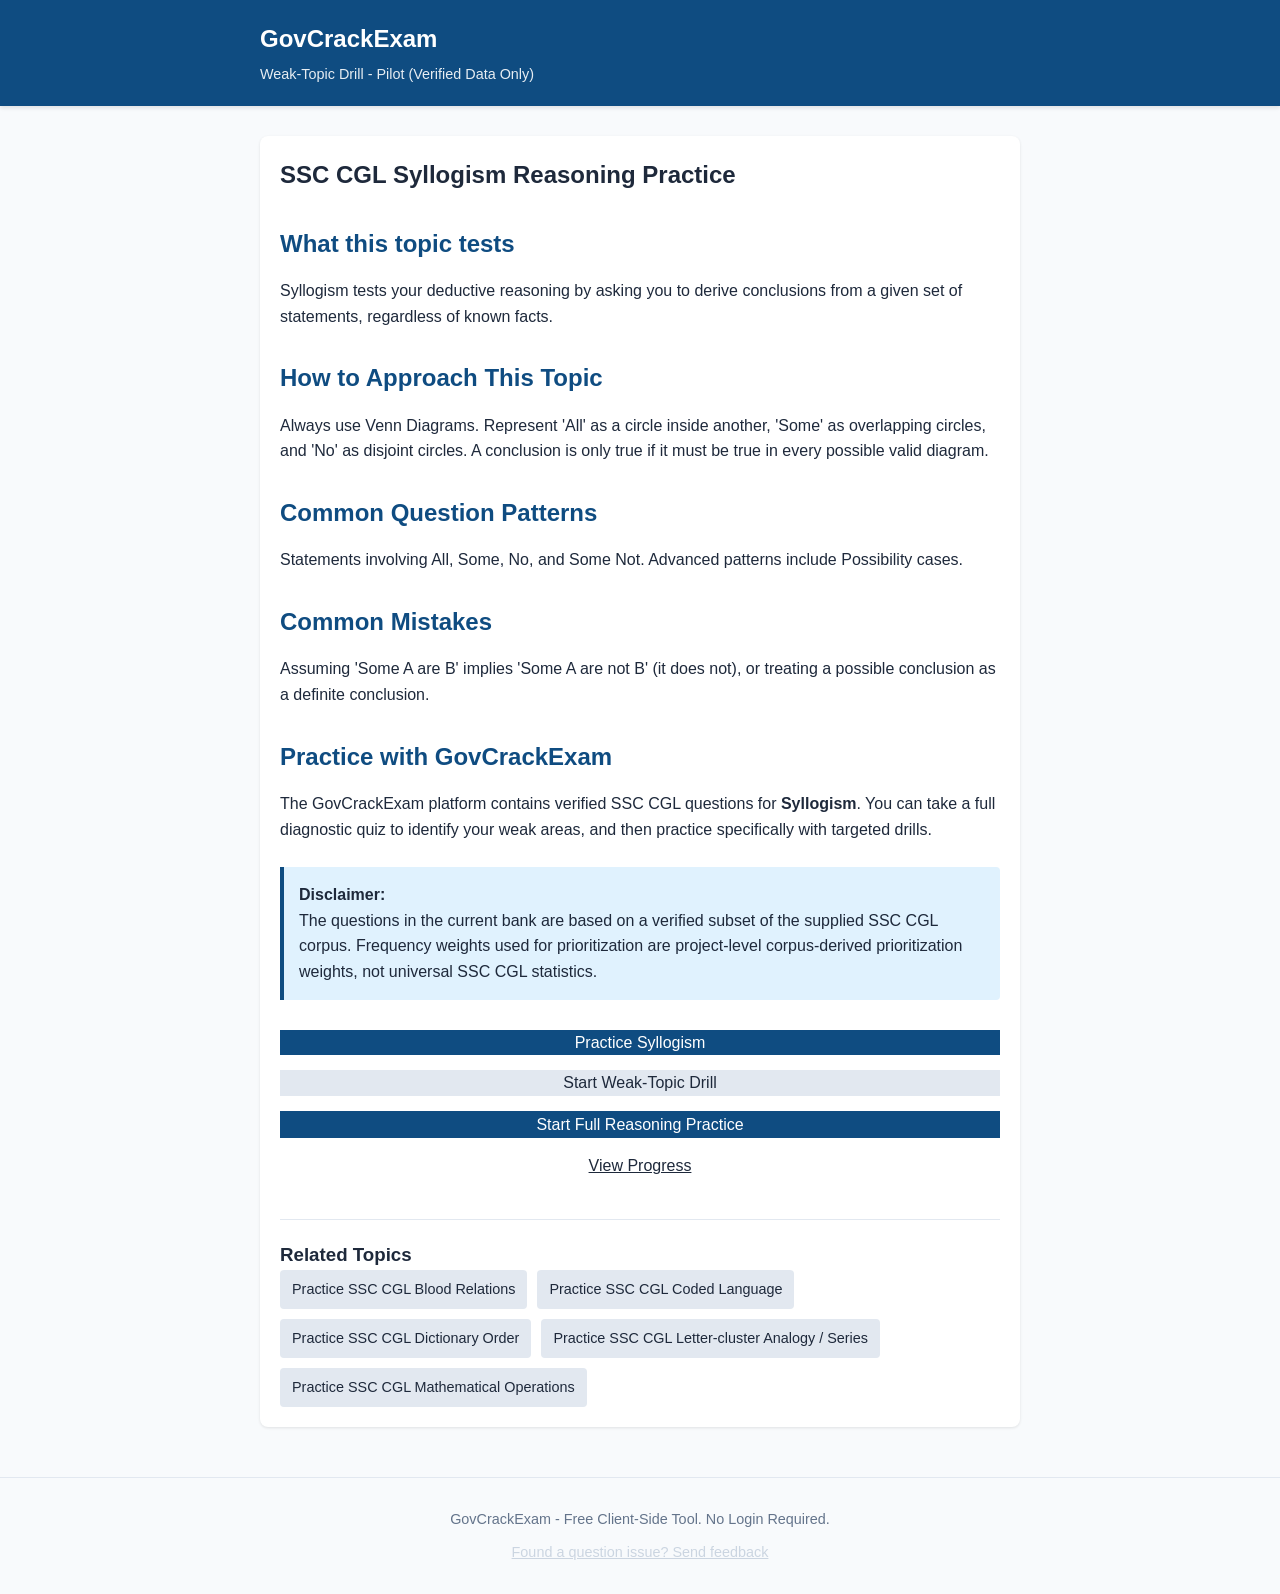
<file: syllogism.html>
<!DOCTYPE html>
<html lang="en">
<head>
    <meta charset="UTF-8">
    <meta name="viewport" content="width=device-width, initial-scale=1.0">
    <meta name="theme-color" content="#0f4c81">
    <link rel="manifest" href="/manifest.json">
    <link rel="apple-touch-icon" href="/icon-192x192.png">
    <title>SSC CGL Syllogism Practice | GovCrackExam</title>
    <meta name="description" content="Practice SSC CGL Syllogism reasoning questions. Learn the approach, common patterns, and take a verified diagnostic quiz on GovCrackExam.">
    <link rel="canonical" href="https://govcrackexam.online/syllogism.html">
    <meta property="og:title" content="SSC CGL Syllogism Practice | GovCrackExam">
    <meta property="og:description" content="Practice SSC CGL Syllogism reasoning questions. Learn the approach, common patterns, and take a verified diagnostic quiz on GovCrackExam.">
    <meta property="og:url" content="https://govcrackexam.online/syllogism.html">
    <meta property="og:type" content="article">
    <meta name="twitter:card" content="summary">
    <meta name="twitter:title" content="SSC CGL Syllogism Practice | GovCrackExam">
    <meta name="twitter:description" content="Practice SSC CGL Syllogism reasoning questions. Learn the approach, common patterns, and take a verified diagnostic quiz on GovCrackExam.">
    <link rel="stylesheet" href="css/styles.css">
    <style>
        .topic-content {
            max-width: 800px;
            margin: 0 auto;
            padding: 20px;
            background: var(--bg-card);
            border-radius: 8px;
            box-shadow: 0 1px 3px rgba(0,0,0,0.1);
        }
        .topic-content h2 {
            margin-top: 30px;
            margin-bottom: 15px;
            color: var(--primary-color);
        }
        .topic-content p {
            margin-bottom: 15px;
            line-height: 1.6;
        }
        .related-topics {
            margin-top: 40px;
            padding-top: 20px;
            border-top: 1px solid var(--border-color);
        }
        .related-topics ul {
            list-style: none;
            padding: 0;
            display: flex;
            flex-wrap: wrap;
            gap: 10px;
        }
        .related-topics li a {
            display: inline-block;
            padding: 8px 12px;
            background: var(--secondary-color);
            border-radius: 4px;
            text-decoration: none;
            color: var(--text-main);
            font-size: 0.9rem;
        }
        .related-topics li a:hover {
            background: var(--border-color);
        }
    </style>
    <script type="application/ld+json">
    {
      "@context": "https://schema.org",
      "@type": "BreadcrumbList",
      "itemListElement": [
        {
          "@type": "ListItem",
          "position": 1,
          "name": "GovCrackExam",
          "item": "https://govcrackexam.online/"
        },
        {
          "@type": "ListItem",
          "position": 2,
          "name": "Syllogism",
          "item": "https://govcrackexam.online/syllogism.html"
        }
      ]
    }
    </script>
</head>
<body>
    <header>
        <div class="container">
            <div style="font-size: 1.5rem; font-weight: bold; margin-bottom: 5px;">GovCrackExam</div>
            <p>Weak-Topic Drill - Pilot (Verified Data Only)</p>
        </div>
    </header>

    <main class="container">
        <section class="screen active">
            <div class="topic-content">
                <h1>SSC CGL Syllogism Reasoning Practice</h1>
                
                <h2>What this topic tests</h2>
                <p>Syllogism tests your deductive reasoning by asking you to derive conclusions from a given set of statements, regardless of known facts.</p>
                
                <h2>How to Approach This Topic</h2>
                <p>Always use Venn Diagrams. Represent 'All' as a circle inside another, 'Some' as overlapping circles, and 'No' as disjoint circles. A conclusion is only true if it must be true in every possible valid diagram.</p>
                
                <h2>Common Question Patterns</h2>
                <p>Statements involving All, Some, No, and Some Not. Advanced patterns include Possibility cases.</p>
                
                <h2>Common Mistakes</h2>
                <p>Assuming 'Some A are B' implies 'Some A are not B' (it does not), or treating a possible conclusion as a definite conclusion.</p>
                
                <h2>Practice with GovCrackExam</h2>
                <p>The GovCrackExam platform contains verified SSC CGL questions for <strong>Syllogism</strong>. You can take a full diagnostic quiz to identify your weak areas, and then practice specifically with targeted drills.</p>
                
                <div class="info-box" style="margin: 25px 0;">
                    <strong>Disclaimer:</strong>
                    <p style="margin-bottom: 0;">The questions in the current bank are based on a verified subset of the supplied SSC CGL corpus. Frequency weights used for prioritization are project-level corpus-derived prioritization weights, not universal SSC CGL statistics.</p>
                </div>
                
                <div class="actions" style="margin-top: 30px; display: flex; flex-direction: column; gap: 15px;">
                    <a href="index.html?practice=Syllogism" class="primary-btn" style="text-decoration: none; text-align: center; display: block;">Practice Syllogism</a>
                    <a href="index.html" class="secondary-btn" style="text-decoration: none; text-align: center; display: block;">Start Weak-Topic Drill</a>
                    <a href="index.html" class="secondary-btn" style="text-decoration: none; text-align: center; display: block; background-color: var(--primary-color); color: white; border: 1px solid var(--primary-color);">Start Full Reasoning Practice</a>
                    <a href="index.html" class="secondary-btn" style="text-decoration: none; text-align: center; display: block; border: none; background-color: transparent; text-decoration: underline;">View Progress</a>
                </div>
<div class="related-topics">
                    <h3>Related Topics</h3>
                    <ul>
                        <li><a href="blood-relations.html">Practice SSC CGL Blood Relations</a></li>
                        <li><a href="coded-language.html">Practice SSC CGL Coded Language</a></li>
                        <li><a href="dictionary-order.html">Practice SSC CGL Dictionary Order</a></li>
                        <li><a href="letter-cluster-analogy-series.html">Practice SSC CGL Letter-cluster Analogy / Series</a></li>
                        <li><a href="mathematical-operations.html">Practice SSC CGL Mathematical Operations</a></li>
                    </ul>
                </div>
            </div>
        </section>
    </main>

    <footer class="footer">
        <div class="container">
            <p>GovCrackExam - Free Client-Side Tool. No Login Required.</p>
            <p style="margin-top: 10px; font-size: 0.9rem;"><a href="https://github.com/Aathi12/GovCrackExam/issues" target="_blank" rel="noopener noreferrer" style="color: #cbd5e1; text-decoration: underline;">Found a question issue? Send feedback</a></p>
        </div>
    </footer>
</body>
</html>
</file>
<file: css/styles.css>
:root {
    --primary-color: #0f4c81; /* Classic professional blue */
    --primary-hover: #0a365c;
    --secondary-color: #e2e8f0;
    --secondary-hover: #cbd5e1;
    --danger-color: #ef4444;
    --danger-hover: #dc2626;
    --text-main: #1e293b;
    --text-muted: #64748b;
    --bg-main: #f8fafc;
    --bg-card: #ffffff;
    --border-color: #e2e8f0;
    --correct-bg: #dcfce7;
    --correct-border: #86efac;
    --wrong-bg: #fee2e2;
    --wrong-border: #fca5a5;
    --selected-bg: #e0f2fe;
    --selected-border: #7dd3fc;
}

* {
    box-sizing: border-box;
    margin: 0;
    padding: 0;
}


body {
    min-width: 320px;
    overflow-x: hidden;
    font-family: -apple-system, BlinkMacSystemFont, "Segoe UI", Roboto, Helvetica, Arial, sans-serif;
    background-color: var(--bg-main);
    color: var(--text-main);
    line-height: 1.6;
}

.container {
    max-width: 800px;
    margin: 0 auto;
    padding: 0 20px;
}

header {
    background-color: var(--primary-color);
    color: white;
    padding: 20px 0;
    margin-bottom: 30px;
    box-shadow: 0 2px 4px rgba(0,0,0,0.1);
}

header h1 {
    font-size: 1.8rem;
    margin-bottom: 5px;
}

header p {
    opacity: 0.9;
    font-size: 0.9rem;
}

main {
    min-height: 60vh;
}

.screen {
    display: none;
    animation: fadeIn 0.3s ease-in;
}

.screen.active {
    display: block;
}

@keyframes fadeIn {
    from { opacity: 0; }
    to { opacity: 1; }
}

.info-box {
    background-color: #e0f2fe;
    border-left: 4px solid var(--primary-color);
    padding: 15px;
    margin: 20px 0;
    border-radius: 0 4px 4px 0;
}

.info-box ul {
    margin-top: 10px;
    margin-bottom: 10px;
    padding-left: 20px;
}

button {
    cursor: pointer;
    border: none;
    padding: 10px 20px;
    font-size: 1rem;
    font-weight: 600;
    border-radius: 4px;
    transition: background-color 0.2s, color 0.2s;
}

button:disabled {
    opacity: 0.5;
    cursor: not-allowed;
}

.primary-btn {
    background-color: var(--primary-color);
    color: white;
}

.primary-btn:hover:not(:disabled) {
    background-color: var(--primary-hover);
}

.secondary-btn {
    background-color: var(--secondary-color);
    color: var(--text-main);
}

.secondary-btn:hover:not(:disabled) {
    background-color: var(--secondary-hover);
}

.danger-btn {
    background-color: var(--danger-color);
    color: white;
}

.danger-btn:hover:not(:disabled) {
    background-color: var(--danger-hover);
}

.quiz-header {
    display: flex;
    justify-content: space-between;
    align-items: center;
    margin-bottom: 20px;
    padding-bottom: 10px;
    border-bottom: 1px solid var(--border-color);
    font-weight: 600;
    color: var(--text-muted);
}

.question-container {
    background-color: var(--bg-card);
    padding: 30px;
    border-radius: 8px;
    box-shadow: 0 1px 3px rgba(0,0,0,0.1);
    margin-bottom: 20px;
}

.question-text {
    font-size: 1.2rem;
    font-weight: 500;
    margin-bottom: 25px;
}

.option {
    display: block;
    width: 100%;
    text-align: left;
    background-color: white;
    border: 2px solid var(--border-color);
    padding: 15px;
    margin-bottom: 10px;
    border-radius: 6px;
    font-size: 1rem;
    color: var(--text-main);
    font-weight: normal;
}

.option:hover:not(:disabled) {
    border-color: var(--primary-color);
    background-color: #f8fafc;
}

.option.selected {
    background-color: var(--selected-bg);
    border-color: var(--selected-border);
}

/* Feedback classes for Drill mode */
.option.correct {
    background-color: var(--correct-bg);
    border-color: var(--correct-border);
    color: #166534;
}

.option.wrong {
    background-color: var(--wrong-bg);
    border-color: var(--wrong-border);
    color: #991b1b;
}

.drill-feedback {
    background-color: var(--bg-card);
    padding: 20px;
    border-radius: 8px;
    border-left: 4px solid var(--primary-color);
    margin-bottom: 20px;
}

.drill-feedback.hidden {
    display: none;
}

.drill-feedback.correct {
    border-left-color: #22c55e;
}

.drill-feedback.wrong {
    border-left-color: #ef4444;
}

#feedback-text {
    font-weight: bold;
    margin-bottom: 10px;
}

.quiz-controls {
    display: flex;
    justify-content: space-between;
    margin-top: 20px;
}

.card {
    background-color: var(--bg-card);
    padding: 25px;
    border-radius: 8px;
    box-shadow: 0 1px 3px rgba(0,0,0,0.1);
    margin-bottom: 20px;
}

.overall-result {
    text-align: center;
}

.overall-result h3 {
    font-size: 2rem;
    color: var(--primary-color);
    margin-bottom: 10px;
}

.topic-results-container {
    display: grid;
    gap: 15px;
}

.topic-card {
    background-color: var(--bg-card);
    padding: 20px;
    border-radius: 8px;
    border: 1px solid var(--border-color);
}

.topic-card.high-priority {
    border-left: 4px solid var(--danger-color);
}

.topic-card.low-priority {
    border-left: 4px solid #22c55e;
}

.topic-header {
    display: flex;
    justify-content: space-between;
    align-items: center;
    margin-bottom: 15px;
}

.topic-title {
    font-weight: bold;
    font-size: 1.1rem;
}

.topic-priority-badge {
    font-size: 0.8rem;
    padding: 4px 8px;
    border-radius: 12px;
    font-weight: 600;
}

.badge-high {
    background-color: var(--wrong-bg);
    color: #991b1b;
}

.badge-low {
    background-color: var(--correct-bg);
    color: #166534;
}

.topic-stats {
    display: grid;
    grid-template-columns: repeat(auto-fit, minmax(120px, 1fr));
    gap: 10px;
    font-size: 0.9rem;
}

.stat-box {
    background-color: var(--bg-main);
    padding: 10px;
    border-radius: 4px;
    text-align: center;
}

.stat-value {
    font-weight: bold;
    font-size: 1.1rem;
    color: var(--primary-color);
}

footer {
    text-align: center;
    padding: 30px 0;
    margin-top: 50px;
    color: var(--text-muted);
    font-size: 0.9rem;
    border-top: 1px solid var(--border-color);
}

@media (max-width: 600px) {
    .topic-header {
        flex-direction: column;
        align-items: flex-start;
        gap: 10px;
    }
}

.drill-comparison {
    margin-top: 20px;
    padding-top: 20px;
    border-top: 1px solid var(--border-color);
    font-size: 1.1rem;
    color: var(--text-muted);
}

.drill-comparison div {
    margin-bottom: 5px;
}

.drill-comparison .change-positive {
    color: #166534;
    font-weight: bold;
}

.drill-comparison .change-negative {
    color: #991b1b;
    font-weight: bold;
}

.drill-comparison .change-neutral {
    color: var(--text-main);
    font-weight: bold;
}

.badges-container {
    display: flex;
    gap: 8px;
    align-items: center;
    flex-wrap: wrap;
}
.performance-badge {
    font-size: 0.8rem;
    padding: 4px 8px;
    border-radius: 12px;
    font-weight: 600;
}
.badge-good {
    background-color: var(--correct-bg, #dcfce7);
    color: #166534;
}
.badge-warn {
    background-color: #fef08a;
    color: #854d0e;
}
.badge-bad {
    background-color: var(--wrong-bg, #fee2e2);
    color: #991b1b;
}
.badge-neutral {
    background-color: #e5e7eb;
    color: #374151;
}
.transparency-note {
    font-size: 0.85rem;
    color: #6b7280;
    margin-bottom: 15px;
    text-align: center;
}

.explanation-card {
    background-color: var(--secondary-color, #e2e8f0);
    border-radius: 8px;
    padding: 15px;
    margin-top: 15px;
    font-size: 0.95rem;
    color: var(--text-main, #1e293b);
}
.diagnostic-review-container {
    display: flex;
    flex-direction: column;
    gap: 20px;
}
.review-item {
    background-color: var(--bg-card, #ffffff);
    padding: 20px;
    border-radius: 8px;
    box-shadow: 0 1px 3px rgba(0,0,0,0.1);
}
.review-question {
    font-weight: 600;
    margin-bottom: 10px;
}
.review-answers {
    margin-bottom: 10px;
}
.review-correct {
    color: #166534;
    font-weight: bold;
}
.review-incorrect {
    color: #991b1b;
    font-weight: bold;
}
/* Progress Screen Styles */
.progress-summary {
    display: grid;
    grid-template-columns: 1fr 1fr;
    gap: 15px;
    margin-bottom: 30px;
}
.progress-stat-card {
    background: var(--bg-card);
    padding: 15px;
    border-radius: 8px;
    box-shadow: 0 1px 3px rgba(0,0,0,0.1);
    text-align: center;
}
.progress-stat-card h4 {
    margin-bottom: 5px;
    color: var(--text-muted);
    font-size: 0.9rem;
}
.progress-stat-card p {
    font-size: 1.2rem;
    font-weight: 700;
}
.progress-table-container {
    overflow-x: auto;
    -webkit-overflow-scrolling: touch;
    margin-bottom: 25px;
}
.progress-table {
    width: 100%;
    min-width: 500px; /* Force scroll on mobile rather than crushing */
    border-collapse: collapse;
    font-size: 0.9rem;
}
.progress-table th, .progress-table td {
    padding: 10px;
    text-align: left;
    border-bottom: 1px solid var(--border-color);
}
.progress-table th {
    background-color: var(--secondary-color);
    font-weight: 600;
}

.question-text, .option, .explanation-card, p, h1, h2, h3, h4, .review-item, .mistake-item, .topic-title {
    word-break: break-word;
    overflow-wrap: break-word;
}

.score-circle {
    display: flex;
    flex-direction: column;
    align-items: center;
    justify-content: center;
    background-color: var(--bg-card);
    padding: 30px;
    border-radius: 8px;
    box-shadow: 0 1px 3px rgba(0,0,0,0.1);
    margin: 20px 0;
}

.score-number {
    font-size: 2.5rem;
    font-weight: bold;
    color: var(--primary-color);
    margin-bottom: 10px;
}

.score-label {
    font-size: 1.2rem;
    color: var(--text-muted);
}

@media (max-width: 600px) {
    header {
        padding: 15px 0;
        margin-bottom: 20px;
    }
    
    header h1 {
        font-size: 1.5rem;
    }
    
    .question-container {
        padding: 15px;
    }
    
    .card, .review-item, .mistake-item {
        padding: 15px;
    }
    
    .question-text {
        font-size: 1.1rem;
        margin-bottom: 20px;
    }
    
    .option {
        padding: 12px 15px;
        font-size: 0.95rem;
    }
    
    button {
        padding: 12px 20px; /* Better touch target */
        width: 100%;
        margin-bottom: 10px;
    }
    
    .quiz-controls {
        flex-direction: column;
        gap: 10px;
    }
    
    .quiz-controls button {
        width: 100%;
        margin-bottom: 0;
    }
    
    .actions {
        display: flex;
        flex-direction: column;
        gap: 10px;
    }
    
    .actions button, .actions a.primary-btn, .actions a.secondary-btn {
        width: 100%;
        margin-bottom: 0;
        display: block;
        box-sizing: border-box;
    }
    
    .progress-summary {
        grid-template-columns: 1fr;
    }
    
    .topic-stats {
        grid-template-columns: 1fr 1fr;
    }
}

.topic-practice-grid {
    display: grid;
    grid-template-columns: repeat(auto-fit, minmax(200px, 1fr));
    gap: 10px;
    margin-top: 15px;
}

button:focus, a:focus {
    outline: 2px solid var(--primary-color);
    outline-offset: 2px;
}

.option:focus {
    outline: 2px solid var(--primary-color);
    outline-offset: 1px;
}

/* Modal Styles */
.modal {
    position: fixed;
    top: 0;
    left: 0;
    width: 100%;
    height: 100%;
    background-color: rgba(0,0,0,0.5);
    display: flex;
    align-items: center;
    justify-content: center;
    z-index: 1000;
}
.modal.hidden {
    display: none;
}
.modal-content {
    width: 90%;
    max-width: 400px;
}

/* Palette Styles */
.quiz-palette-container {
    background-color: var(--bg-card);
    padding: 15px;
    border-radius: 8px;
    box-shadow: 0 1px 3px rgba(0,0,0,0.1);
    margin-bottom: 20px;
}
.quiz-palette-container.hidden {
    display: none;
}
.quiz-palette {
    display: flex;
    flex-wrap: wrap;
    gap: 8px;
}
.palette-btn {
    width: 36px;
    height: 36px;
    padding: 0;
    display: flex;
    align-items: center;
    justify-content: center;
    border: 1px solid var(--border-color);
    background-color: var(--bg-main);
    color: var(--text-main);
    border-radius: 4px;
    font-weight: bold;
    font-size: 0.9rem;
    transition: all 0.2s;
}
.palette-btn:hover {
    border-color: var(--primary-color);
}
.palette-btn.answered {
    background-color: var(--correct-bg);
    border-color: var(--correct-border);
    color: #166534;
}
.palette-btn.current {
    border: 2px solid var(--primary-color);
    box-shadow: 0 0 0 2px rgba(15, 76, 129, 0.2);
}
.palette-btn.marked {
    background-color: #fef08a;
    border-color: #eab308;
    color: #854d0e;
}
/* Mobile adjustments */
@media (max-width: 600px) {
    .palette-btn {
        width: 40px;
        height: 40px;
        font-size: 0.95rem;
    }
    .quiz-controls > div {
        display: flex;
        width: 100%;
        gap: 10px;
    }
    .quiz-controls > div > button {
        flex: 1;
        margin: 0 !important;
    }
}
</file>
